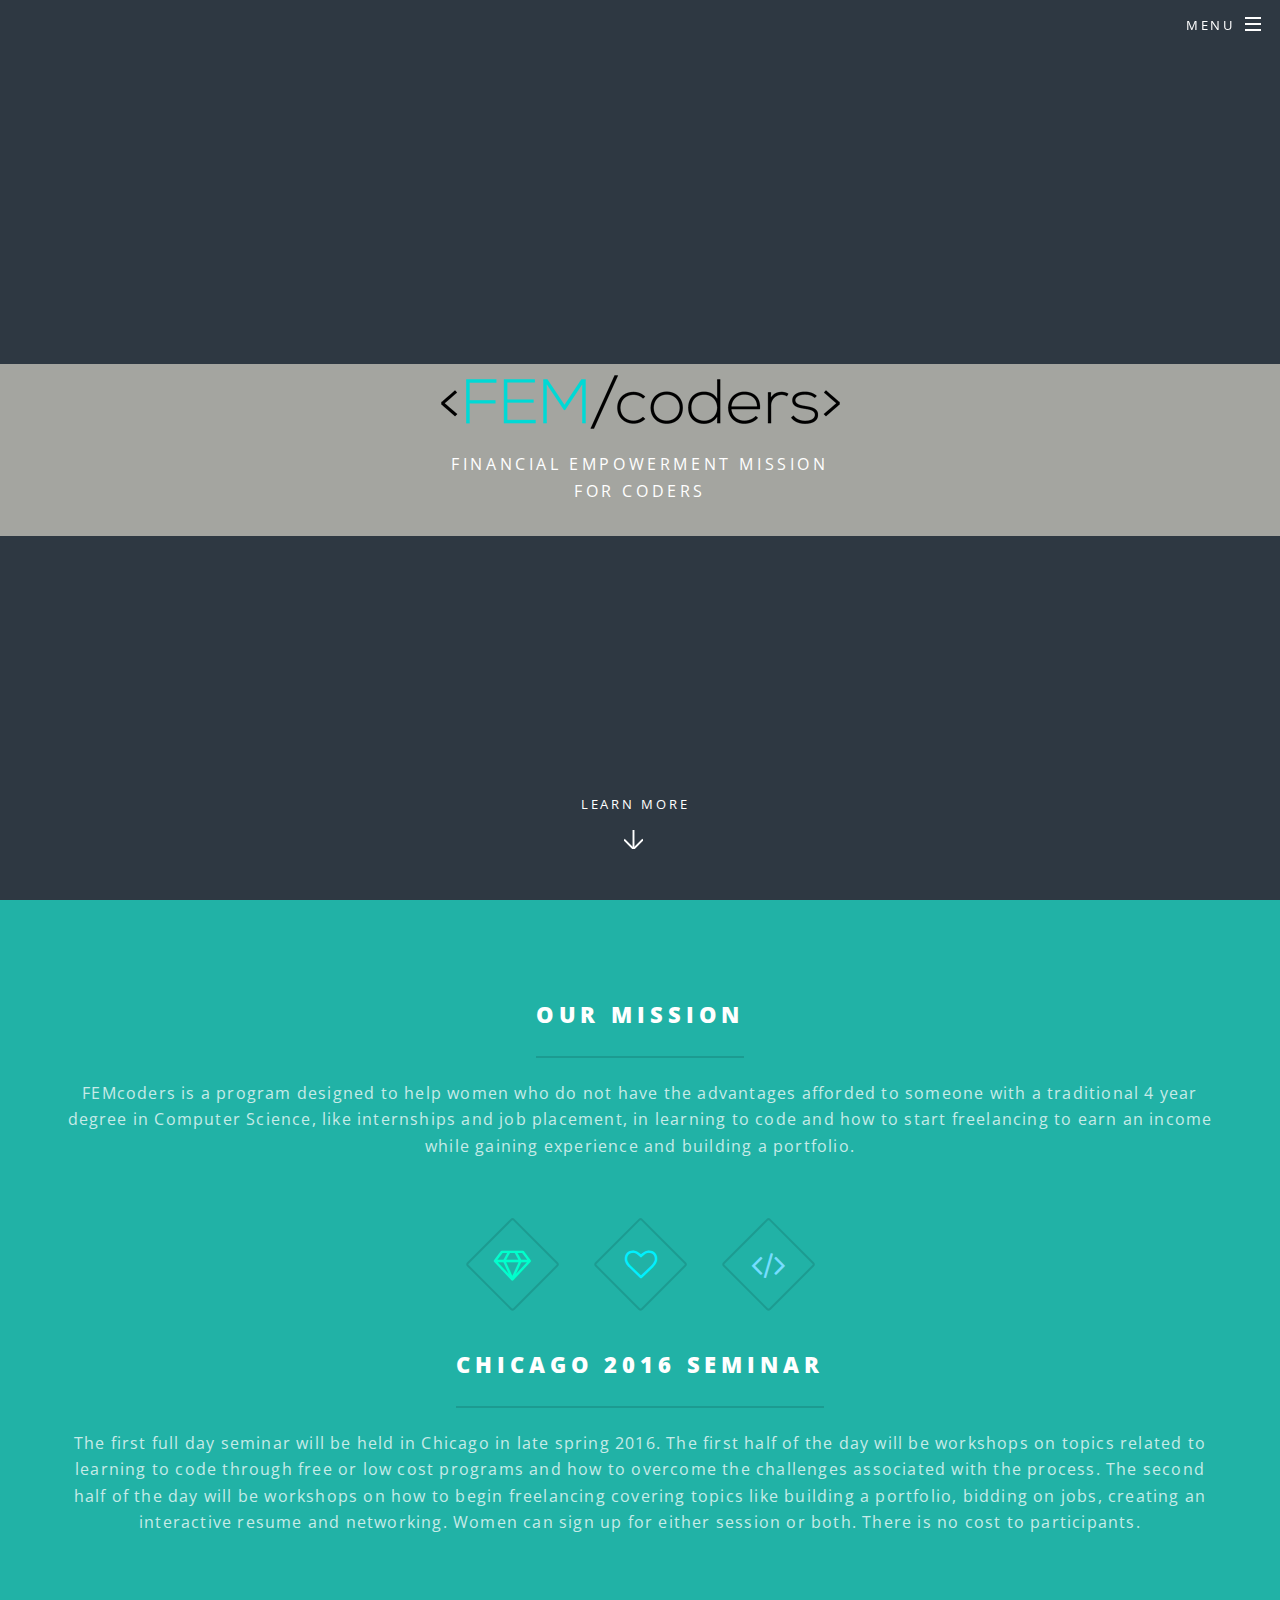
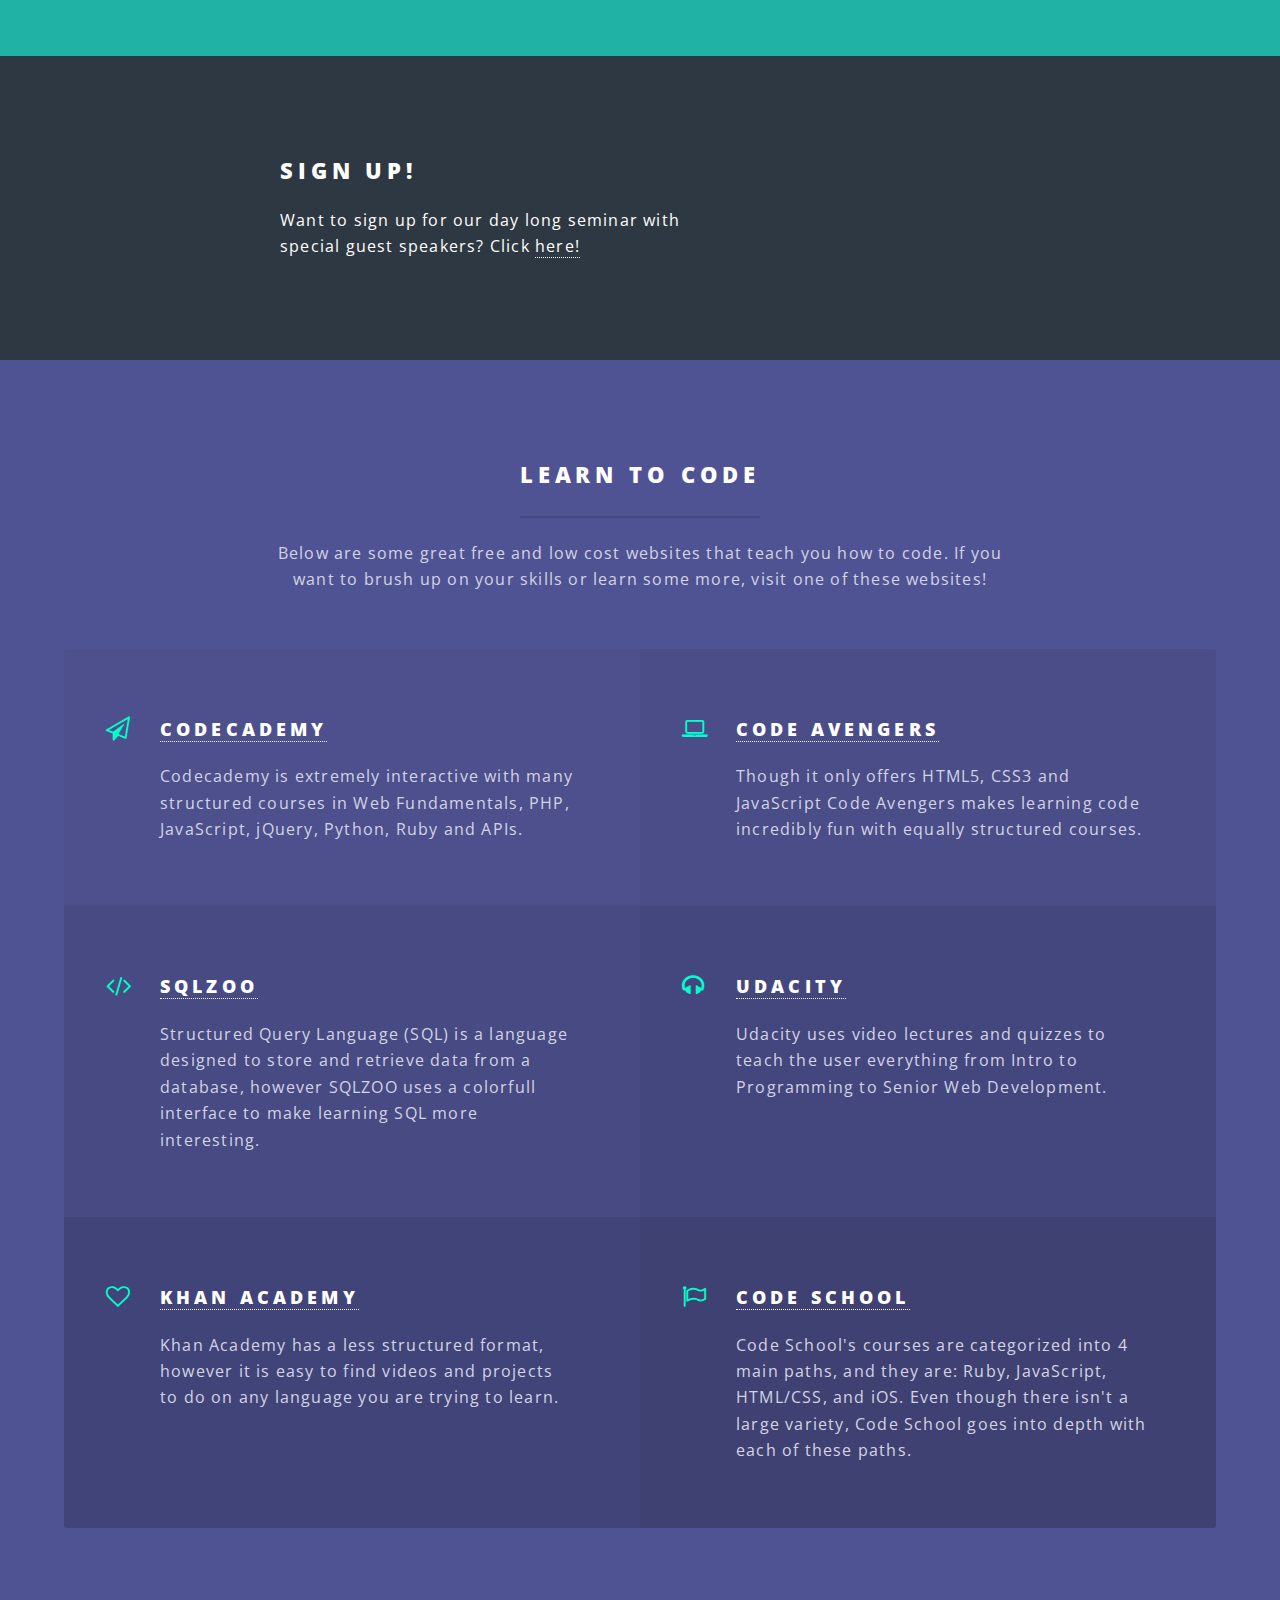
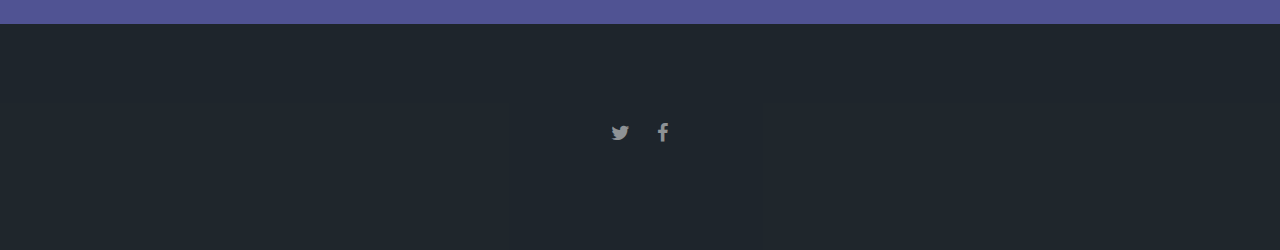
<file: index.html>
<!DOCTYPE HTML>
<html>
	<head>
		<title>Financial Empowerment Mission for Coders</title>
		<meta charset="utf-8" />
		<meta name="viewport" content="width=device-width, initial-scale=1" />
		<!--[if lte IE 8]><script src="assets/js/ie/html5shiv.js"></script><![endif]-->
		<link rel="stylesheet" href="assets/css/main.css" />
		<!--[if lte IE 8]><link rel="stylesheet" href="assets/css/ie8.css" /><![endif]-->
		<!--[if lte IE 9]><link rel="stylesheet" href="assets/css/ie9.css" /><![endif]-->
	</head>
	<body class="landing">

		<!-- Page Wrapper -->
			<div id="page-wrapper">

				<!-- Header -->
					<header id="header" class="alt">
						<h1><a href="index.html">FEMcoders</a></h1>
						<nav id="nav">
							<ul>
								<li class="special">
									<a href="#menu" class="menuToggle"><span>Menu</span></a>
									<div id="menu">
										<ul>
											<li><a href="index.html">Home</a></li>
											<!--<li><a href="generic.html">Making A Resume</a></li>
											<li><a href="connections.html">Making Connections</a></li>
											<li><a href="freelance.html">Freelancing</a></li>-->
											<li><a href="signup.html">Sign Up For The Seminar</a></li>
											<li><a href="contact.html">Contact Us</a></li>
										</ul>
									</div>
								</li>
							</ul>
						</nav>
					</header>

				<!-- Banner -->
					<section id="banner">
						<div class="inner" style="background-color: rgba(243,239,224,0.6);">
							<img src="logo.png">
							<p>Financial Empowerment Mission<br />
							for Coders</p>
						</div>
						<a href="#one" class="more scrolly">Learn More</a>
					</section>

				<!-- One -->
					<section id="one" class="wrapper style1 special">
						<div class="inner">
							<header class="major">
								<h2>Our mission</h2>
								<p>FEMcoders is a program designed to help women who do not have the advantages afforded to someone with a traditional 4 year degree in Computer Science, like internships and job placement,
								in learning to code and how to start freelancing to earn an income while gaining experience and building a portfolio.</p>
							</header>
							<ul class="icons major">
								<li><span class="icon fa-diamond major style1"><span class="label"></span></span></li>
								<li><span class="icon fa-heart-o major style2"><span class="label"></span></span></li>
								<li><span class="icon fa-code major style3"><span class="label"></span></span></li>
							</ul>
							<header class="major">
								<h2>Chicago 2016 Seminar</h2>
								<p>The first full day seminar will be held in Chicago in late spring 2016. The first half of the day will be workshops on topics 
								related to learning to code through free or low cost programs and how to overcome the challenges associated with the process. 
								The second half of the day will be workshops on how to begin freelancing covering topics like building a portfolio, bidding on jobs, 
								creating an interactive resume and networking. Women can sign up for either session or both. There is no cost to participants.</p>
							</header>
						</div>
					</section>

				<!-- Two -->
				<section id="cta" class="wrapper style4">
						<div class="inner">
							<header>
								<h2>Sign Up!</h2>
								<p>Want to sign up for our day long seminar with special guest speakers? Click <a href="signup.html">here!</a></p>
							</header>
						</div>
					</section>	

				<!-- Three -->
					<section id="three" class="wrapper style3 special">
						<div class="inner">
							<header class="major">
								<h2>Learn to Code</h2>
								<p>Below are some great free and low cost websites that teach you how to code. If you<br />
								want to brush up on your skills or learn some more, visit one of these websites!</p>
							</header>
							<ul class="features">
								<li class="icon fa-paper-plane-o">
									<h3><a href="https://www.codecademy.com/" target="_blank">Codecademy</a></h3>
									<p>Codecademy is extremely interactive with many structured courses in Web Fundamentals, PHP, JavaScript, jQuery, Python, Ruby and APIs.</p>
								</li>
								<li class="icon fa-laptop">
									<h3><a href="https://www.codeavengers.com/" target="_blank">Code Avengers</a></h3>
									<p>Though it only offers HTML5, CSS3 and JavaScript Code Avengers makes learning code incredibly fun with equally structured courses.</p>
								</li>
								<li class="icon fa-code">
									<h3><a href="http://sqlzoo.net/" target="_blank">SQLZOO</a></h3>
									<p>Structured Query Language (SQL) is a language designed to store and retrieve data from a database, however SQLZOO uses a colorfull interface to make learning SQL more interesting.</p>
								</li>
								<li class="icon fa-headphones">
									<h3><a href="https://www.udacity.com/" target="_blank">Udacity</a></h3>
									<p>Udacity uses video lectures and quizzes to teach the user everything from Intro to Programming to Senior Web Development. </p>
								</li>
								<li class="icon fa-heart-o">
									<h3><a href="https://www.khanacademy.org/computing/computer-programming" target="_blank">Khan Academy</a></h3>
									<p>Khan Academy has a less structured format, however it is easy to find videos and projects to do on any language you are trying to learn.</p>
								</li>
								<li class="icon fa-flag-o">
									<h3><a href="https://www.codeschool.com/" target="_blank">Code School</a></h3>
									<p>Code School's courses are categorized into 4 main paths, and they are: Ruby, JavaScript, HTML/CSS, and iOS. Even though there isn't a large variety, Code School goes into depth with each of these paths.</p>
								</li>
							</ul>
						</div>
					</section>

				<!-- CTA 
				<section id="two" class="wrapper alt style2">
						<section class="spotlight">
							<div class="image"><img src="http://www.careerealism.com/wp-content/uploads/2012/03/personal-branding-statement-steps.jpg" alt="" /></div><div class="content">
								<h2><a href="generic.html">Making A Resume</a></h2>
								<p></p>
							</div>
						</section>
						<section class="spotlight">
							<div class="image"><img src="https://www.qcmakeupacademy.com/wp-content/uploads/2015/09/Makeup-artist-making-connections.jpg" alt="" /></div><div class="content">
								<h2><a href="connections.html">Making Connections</a></h2>
								<p></p>
							</div>
						</section>
						<section class="spotlight">
							<div class="image"><img src="http://buypartisan.com/admin/wp-content/uploads/2014/12/Office-Startup-crop-e1418244349505.jpg" alt="" /></div><div class="content">
								<h2><a href="freelance.html">Freelancing</a></h2>
								<p></p>
							</div>
						</section>
					</section>
					-->

				<!-- Footer -->
					<footer id="footer">
						<ul class="icons">
							<li><a href="https://twitter.com/femcoders" target="_blank" class="icon fa-twitter"><span class="label">Twitter</span></a></li>
							<li><a href="https://www.facebook.com/FEMcoders/" target="_blank" class="icon fa-facebook"><span class="label">Facebook</span></a></li>
						</ul>

					</footer>

			</div>

		<!-- Scripts -->
			<script src="assets/js/jquery.min.js"></script>
			<script src="assets/js/jquery.scrollex.min.js"></script>
			<script src="assets/js/jquery.scrolly.min.js"></script>
			<script src="assets/js/skel.min.js"></script>
			<script src="assets/js/util.js"></script>
			<!--[if lte IE 8]><script src="assets/js/ie/respond.min.js"></script><![endif]-->
			<script src="assets/js/main.js"></script>

	</body>
</html>
</file>
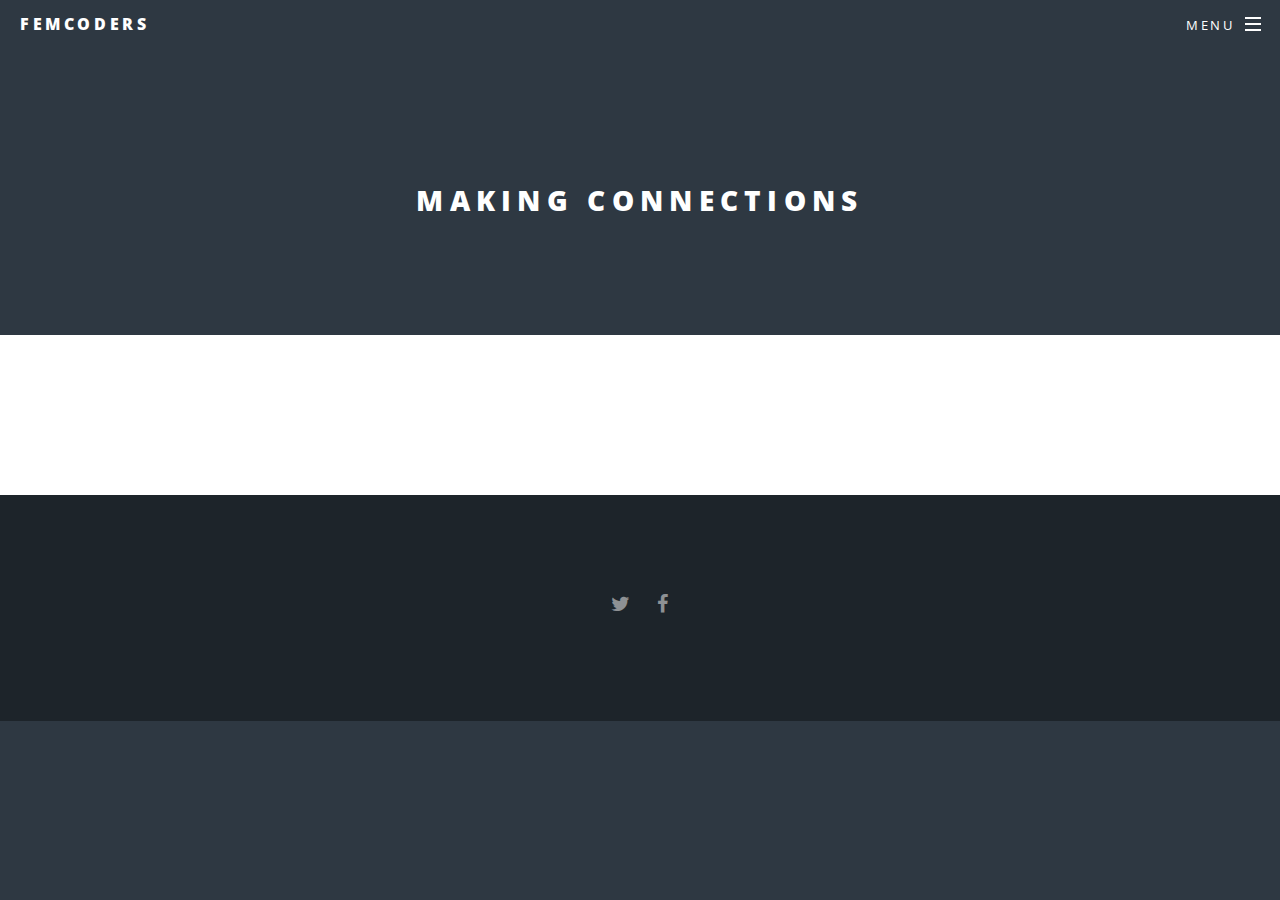
<file: connections.html>
<!DOCTYPE HTML>
<html>
	<head>
		<title>Making Connections</title>
		<meta charset="utf-8" />
		<meta name="viewport" content="width=device-width, initial-scale=1" />
		<!--[if lte IE 8]><script src="assets/js/ie/html5shiv.js"></script><![endif]-->
		<link rel="stylesheet" href="assets/css/main.css" />
		<!--[if lte IE 8]><link rel="stylesheet" href="assets/css/ie8.css" /><![endif]-->
		<!--[if lte IE 9]><link rel="stylesheet" href="assets/css/ie9.css" /><![endif]-->
	</head>
	<body>

		<!-- Page Wrapper -->
			<div id="page-wrapper">

				<!-- Header -->
					<header id="header">
						<h1><a href="index.html">FEMcoders</a></h1>
						<nav id="nav">
							<ul>
								<li class="special">
									<a href="#menu" class="menuToggle"><span>Menu</span></a>
									<div id="menu">
										<ul>
											<li><a href="index.html">Home</a></li>
											<li><a href="generic.html">Making A Resume</a></li>
											<li><a href="connections.html">Making Connections</a></li>
											<li><a href="freelance.html">Freelancing</a></li>
											<li><a href="signup.html">Sign Up For The Seminar</a></li>
											<li><a href="contact.html">Contact Us</a></li>
										</ul>
									</div>
								</li>
							</ul>
						</nav>
					</header>

				<!-- Main -->
					<article id="main">
						<header>
							<h2>Making Connections</h2>

						</header>
						<section class="wrapper style5">
							<div class="inner">

							</div>
						</section>
					</article>

				<!-- Footer -->
					<footer id="footer">
						<ul class="icons">
							<li><a href="https://twitter.com/femcoders" target="_blank" class="icon fa-twitter"><span class="label">Twitter</span></a></li>
							<li><a href="https://www.facebook.com/FEMcoders/" target="_blank" class="icon fa-facebook"><span class="label">Facebook</span></a></li>
						</ul>

					</footer>

			</div>

		<!-- Scripts -->
			<script src="assets/js/jquery.min.js"></script>
			<script src="assets/js/jquery.scrollex.min.js"></script>
			<script src="assets/js/jquery.scrolly.min.js"></script>
			<script src="assets/js/skel.min.js"></script>
			<script src="assets/js/util.js"></script>
			<!--[if lte IE 8]><script src="assets/js/ie/respond.min.js"></script><![endif]-->
			<script src="assets/js/main.js"></script>

	</body>
</html>
</file>
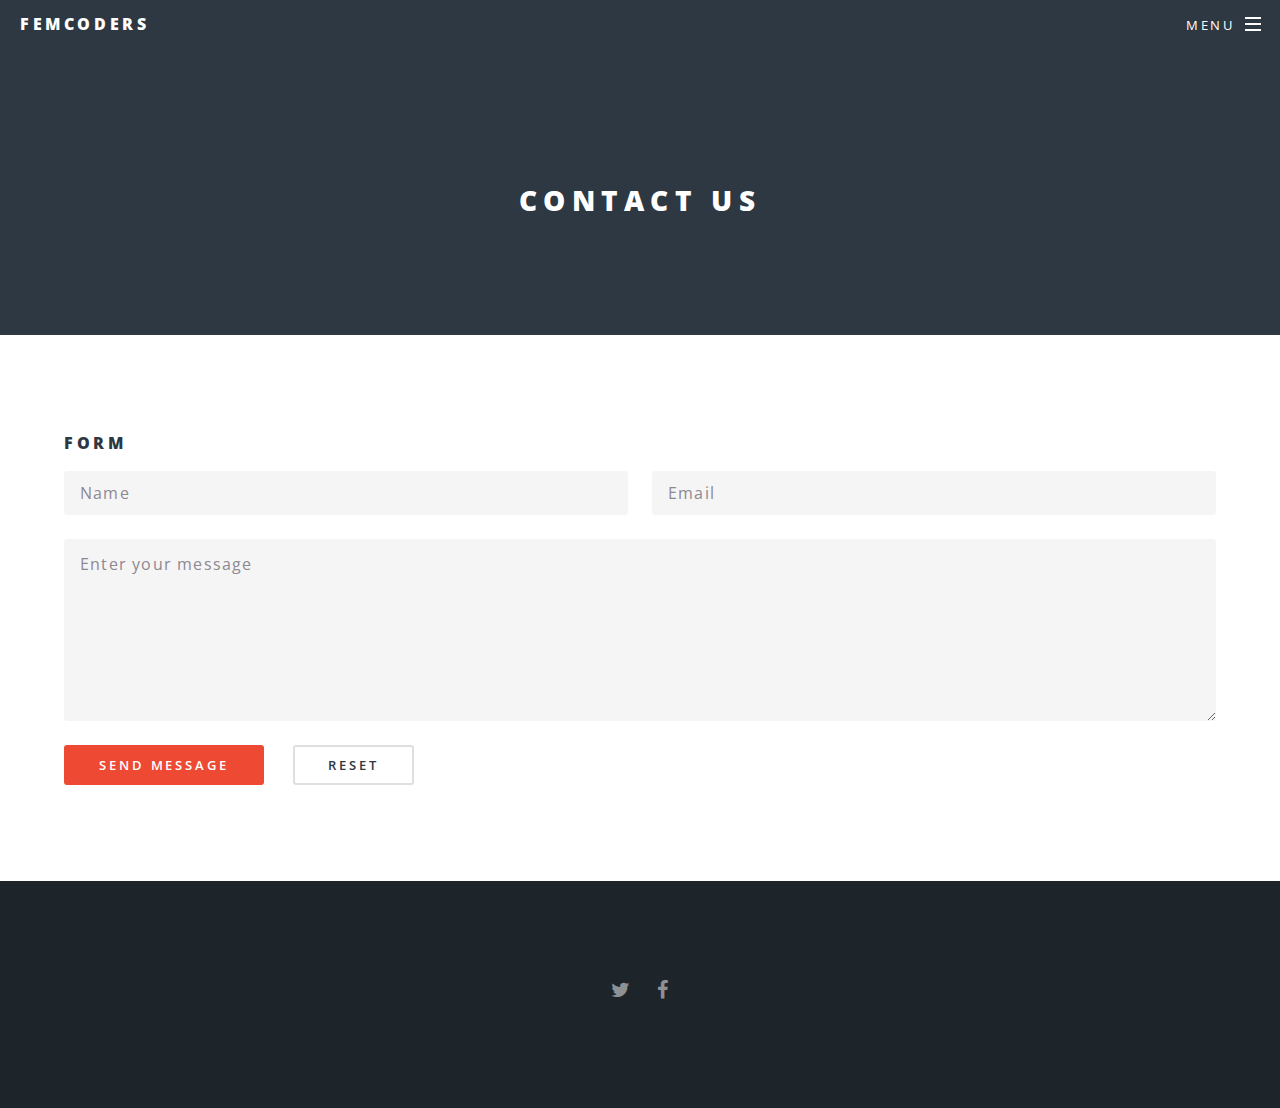
<file: contact.html>
<!DOCTYPE HTML>
<html>
	<head>
		<title>Making A Resume</title>
		<meta charset="utf-8" />
		<meta name="viewport" content="width=device-width, initial-scale=1" />
		<!--[if lte IE 8]><script src="assets/js/ie/html5shiv.js"></script><![endif]-->
		<link rel="stylesheet" href="assets/css/main.css" />
		<!--[if lte IE 8]><link rel="stylesheet" href="assets/css/ie8.css" /><![endif]-->
		<!--[if lte IE 9]><link rel="stylesheet" href="assets/css/ie9.css" /><![endif]-->
	</head>
	<body>

		<!-- Page Wrapper -->
			<div id="page-wrapper">

				<!-- Header -->
					<header id="header">
						<h1><a href="index.html">FEMcoders</a></h1>
						<nav id="nav">
							<ul>
								<li class="special">
									<a href="#menu" class="menuToggle"><span>Menu</span></a>
									<div id="menu">
										<ul>
											<li><a href="index.html">Home</a></li>
											<!--<li><a href="generic.html">Making A Resume</a></li>
											<li><a href="connections.html">Making Connections</a></li>
											<li><a href="freelance.html">Freelancing</a></li>-->
											<li><a href="signup.html">Sign Up For The Seminar</a></li>
											<li><a href="contact.html">Contact Us</a></li>
										</ul>
									</div>
								</li>
							</ul>
						</nav>
					</header>

				<!-- Main -->
					<article id="main">
						<header>
							<h2>Contact us</h2>
						</header>
						<section class="wrapper style5">
							<div class="inner">
								<h4>Form</h4>
									<form method="post" action="MAILTO:info@femcoders.com" method="post" enctype="text/plain">
										<div class="row uniform">
											<div class="6u 12u$(xsmall)">
												<input type="text" name="Name" id="demo-name" value="" placeholder="Name" />
											</div>
											<div class="6u$ 12u$(xsmall)">
												<input type="email" name="Email" id="demo-email" value="" placeholder="Email" />
											</div>
											<div class="12u$">
												<textarea name="Message" id="demo-message" placeholder="Enter your message" rows="6"></textarea>
											</div>
											<div class="12u$">
												<ul class="actions">
													<li><input type="submit" value="Send Message" class="special" /></li>
													<li><input type="reset" value="Reset" /></li>
												</ul>
											</div>
										</div>
									</form>

							</div>
						</section>
					</article>

				<!-- Footer -->
					<footer id="footer">
						<ul class="icons">
							<li><a href="https://twitter.com/femcoders" target="_blank" class="icon fa-twitter"><span class="label">Twitter</span></a></li>
							<li><a href="https://www.facebook.com/FEMcoders/" target="_blank" class="icon fa-facebook"><span class="label">Facebook</span></a></li>
						</ul>
					</footer>

			</div>

		<!-- Scripts -->
			<script src="assets/js/jquery.min.js"></script>
			<script src="assets/js/jquery.scrollex.min.js"></script>
			<script src="assets/js/jquery.scrolly.min.js"></script>
			<script src="assets/js/skel.min.js"></script>
			<script src="assets/js/util.js"></script>
			<!--[if lte IE 8]><script src="assets/js/ie/respond.min.js"></script><![endif]-->
			<script src="assets/js/main.js"></script>

	</body>
</html>
</file>
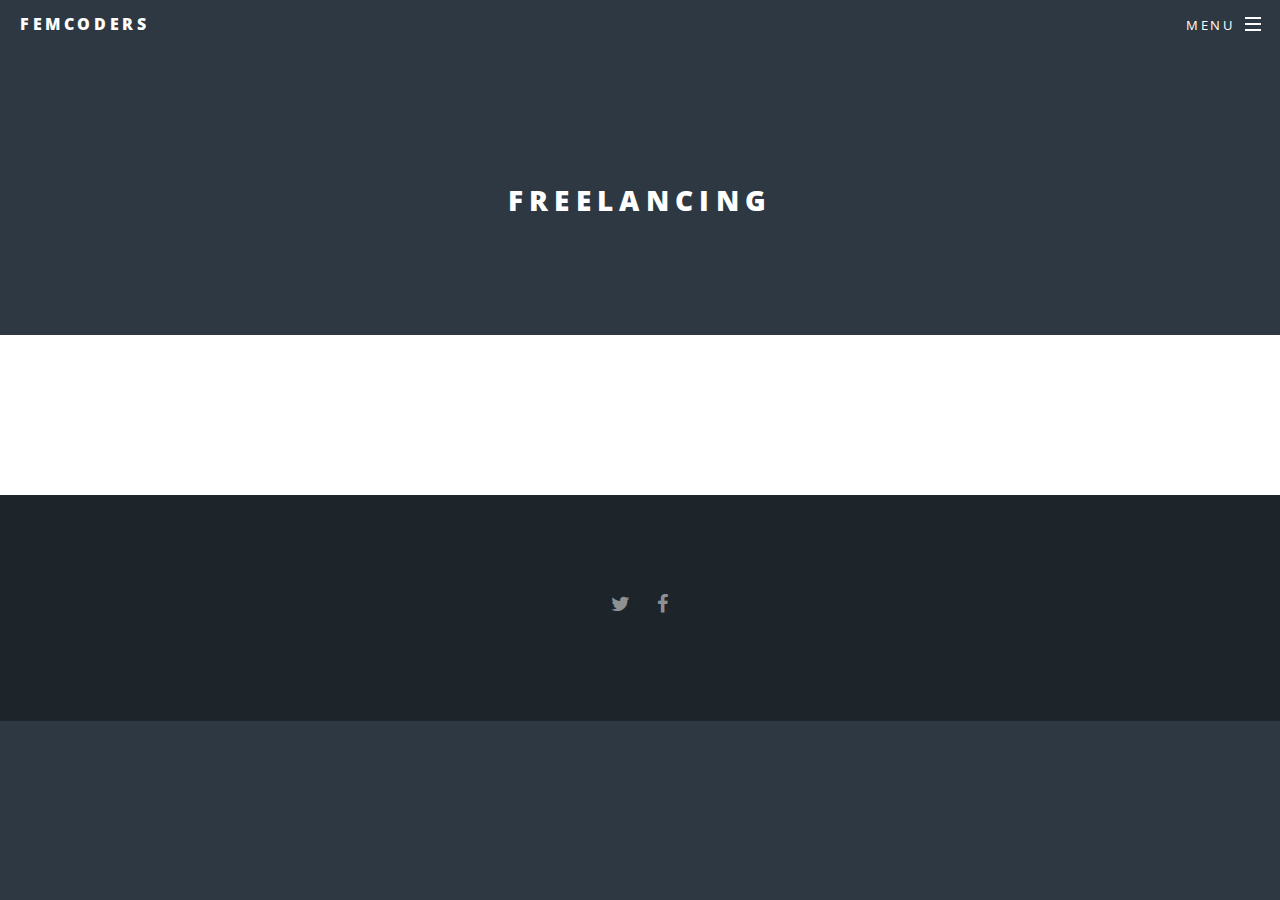
<file: freelance.html>
<!DOCTYPE HTML>
<html>
	<head>
		<title>Making A Resume</title>
		<meta charset="utf-8" />
		<meta name="viewport" content="width=device-width, initial-scale=1" />
		<!--[if lte IE 8]><script src="assets/js/ie/html5shiv.js"></script><![endif]-->
		<link rel="stylesheet" href="assets/css/main.css" />
		<!--[if lte IE 8]><link rel="stylesheet" href="assets/css/ie8.css" /><![endif]-->
		<!--[if lte IE 9]><link rel="stylesheet" href="assets/css/ie9.css" /><![endif]-->
	</head>
	<body>

		<!-- Page Wrapper -->
			<div id="page-wrapper">

				<!-- Header -->
					<header id="header">
						<h1><a href="index.html">FEMcoders</a></h1>
						<nav id="nav">
							<ul>
								<li class="special">
									<a href="#menu" class="menuToggle"><span>Menu</span></a>
									<div id="menu">
										<ul>
											<li><a href="index.html">Home</a></li>
											<li><a href="generic.html">Making A Resume</a></li>
											<li><a href="connections.html">Making Connections</a></li>
											<li><a href="freelance.html">Freelancing</a></li>
											<li><a href="signup.html">Sign Up For The Seminar</a></li>
											<li><a href="contact.html">Contact Us</a></li>
										</ul>
									</div>
								</li>
							</ul>
						</nav>
					</header>

				<!-- Main -->
					<article id="main">
						<header>
							<h2>Freelancing</h2>
						</header>
						<section class="wrapper style5">
							<div class="inner">
							</div>
						</section>
					</article>

				<!-- Footer -->
					<footer id="footer">
						<ul class="icons">
							<li><a href="https://twitter.com/femcoders" target="_blank" class="icon fa-twitter"><span class="label">Twitter</span></a></li>
							<li><a href="https://www.facebook.com/FEMcoders/" target="_blank" class="icon fa-facebook"><span class="label">Facebook</span></a></li>
						</ul>
					</footer>

			</div>

		<!-- Scripts -->
			<script src="assets/js/jquery.min.js"></script>
			<script src="assets/js/jquery.scrollex.min.js"></script>
			<script src="assets/js/jquery.scrolly.min.js"></script>
			<script src="assets/js/skel.min.js"></script>
			<script src="assets/js/util.js"></script>
			<!--[if lte IE 8]><script src="assets/js/ie/respond.min.js"></script><![endif]-->
			<script src="assets/js/main.js"></script>

	</body>
</html>
</file>
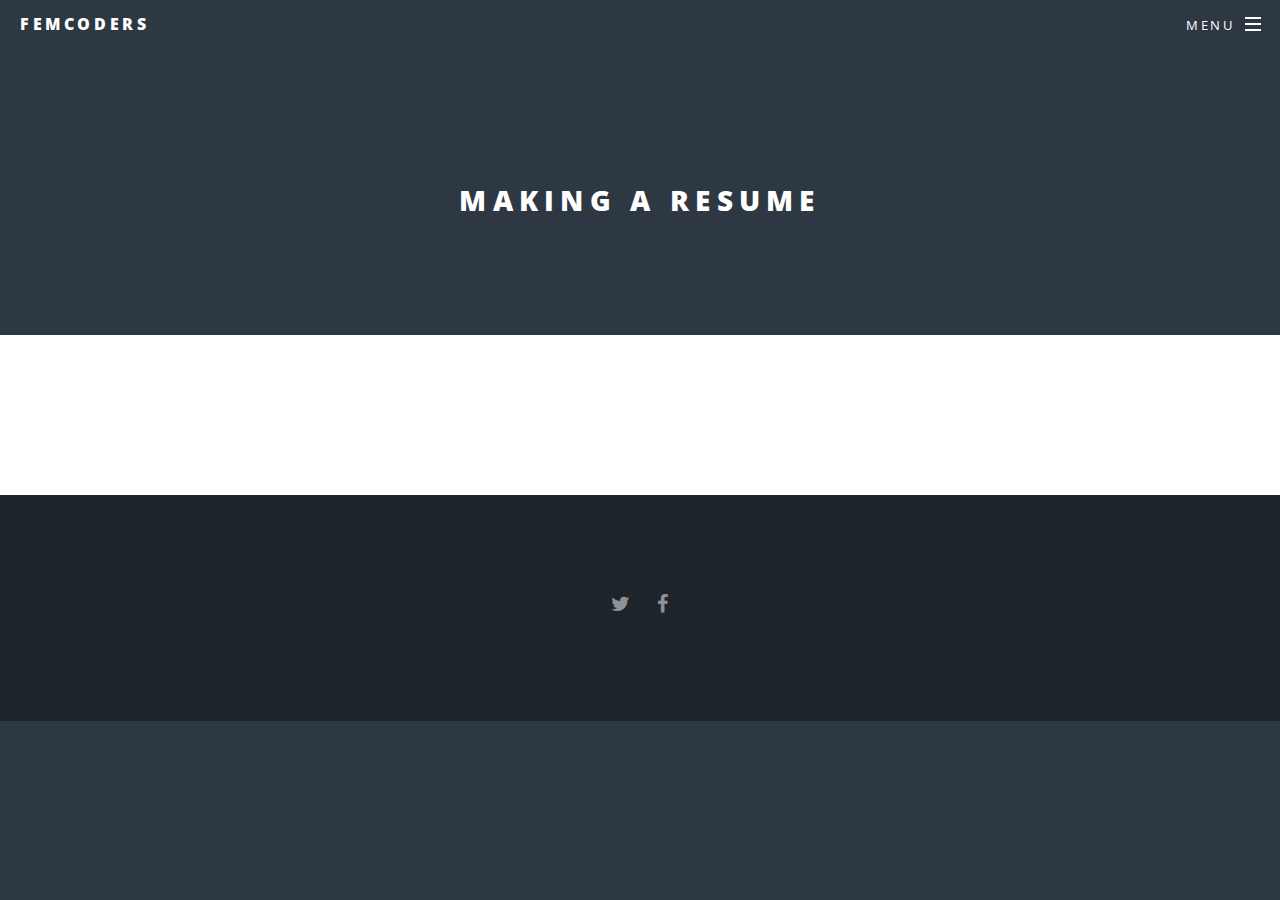
<file: generic.html>
<!DOCTYPE HTML>
<html>
	<head>
		<title>Making A Resume</title>
		<meta charset="utf-8" />
		<meta name="viewport" content="width=device-width, initial-scale=1" />
		<!--[if lte IE 8]><script src="assets/js/ie/html5shiv.js"></script><![endif]-->
		<link rel="stylesheet" href="assets/css/main.css" />
		<!--[if lte IE 8]><link rel="stylesheet" href="assets/css/ie8.css" /><![endif]-->
		<!--[if lte IE 9]><link rel="stylesheet" href="assets/css/ie9.css" /><![endif]-->
	</head>
	<body>

		<!-- Page Wrapper -->
			<div id="page-wrapper">

				<!-- Header -->
					<header id="header">
						<h1><a href="index.html">FEMcoders</a></h1>
						<nav id="nav">
							<ul>
								<li class="special">
									<a href="#menu" class="menuToggle"><span>Menu</span></a>
									<div id="menu">
										<ul>
											<li><a href="index.html">Home</a></li>
											<li><a href="generic.html">Making A Resume</a></li>
											<li><a href="connections.html">Making Connections</a></li>
											<li><a href="freelance.html">Freelancing</a></li>
											<li><a href="signup.html">Sign Up For The Seminar</a></li>
											<li><a href="contact.html">Contact Us</a></li>
										</ul>
									</div>
								</li>
							</ul>
						</nav>
					</header>

				<!-- Main -->
					<article id="main">
						<header>
							<h2>Making A Resume</h2>
						</header>
						<section class="wrapper style5">
							<div class="inner">

							</div>
						</section>
					</article>

				<!-- Footer -->
					<footer id="footer">
						<ul class="icons">
							<li><a href="https://twitter.com/femcoders" target="_blank" class="icon fa-twitter"><span class="label">Twitter</span></a></li>
							<li><a href="https://www.facebook.com/FEMcoders/" target="_blank" class="icon fa-facebook"><span class="label">Facebook</span></a></li>
						</ul>
					</footer>

			</div>

		<!-- Scripts -->
			<script src="assets/js/jquery.min.js"></script>
			<script src="assets/js/jquery.scrollex.min.js"></script>
			<script src="assets/js/jquery.scrolly.min.js"></script>
			<script src="assets/js/skel.min.js"></script>
			<script src="assets/js/util.js"></script>
			<!--[if lte IE 8]><script src="assets/js/ie/respond.min.js"></script><![endif]-->
			<script src="assets/js/main.js"></script>

	</body>
</html>
</file>
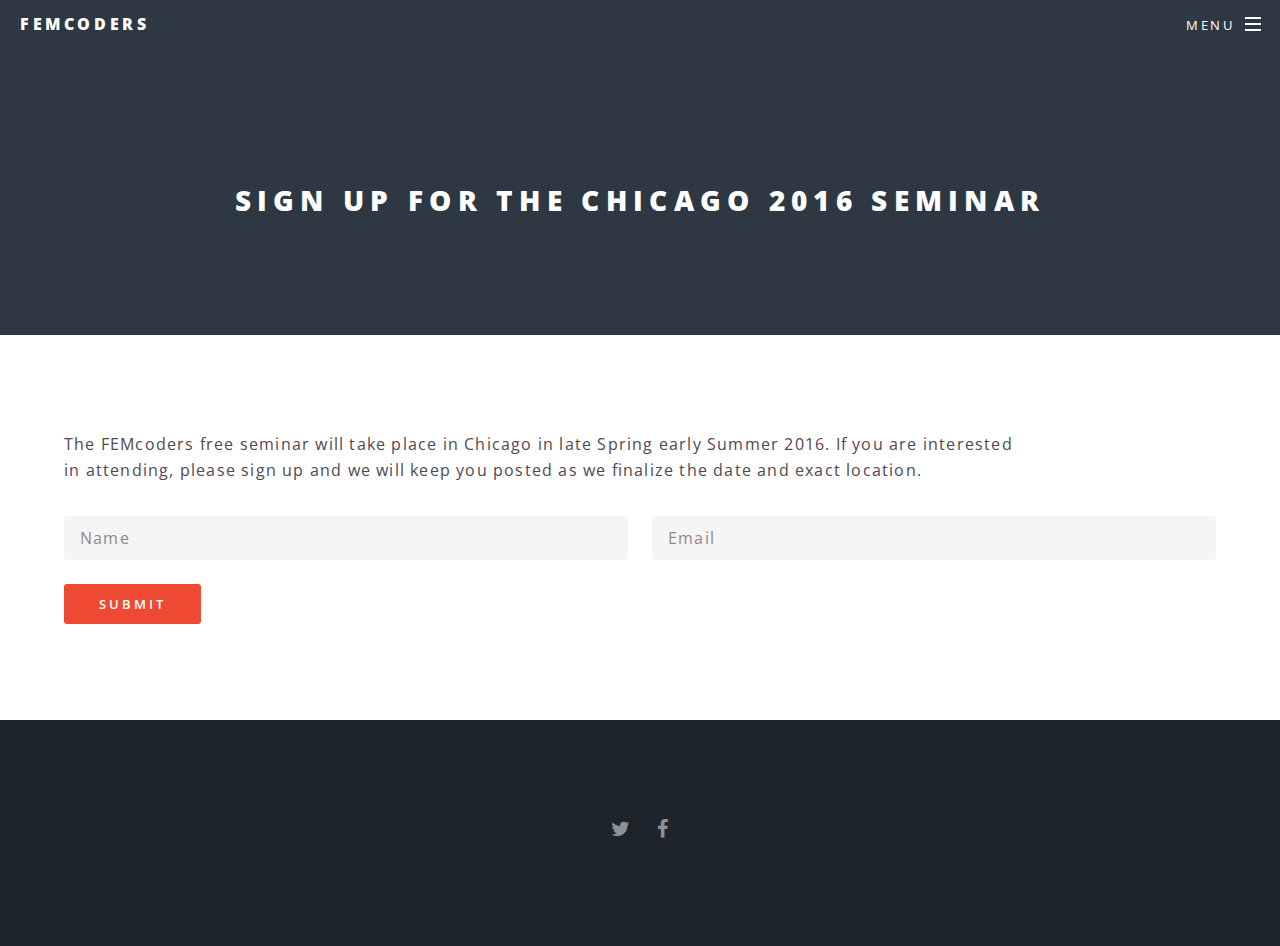
<file: signup.html>
<!DOCTYPE HTML>
<html>
	<head>
		<title>Making A Resume</title>
		<meta charset="utf-8" />
		<meta name="viewport" content="width=device-width, initial-scale=1" />
		<!--[if lte IE 8]><script src="assets/js/ie/html5shiv.js"></script><![endif]-->
		<link rel="stylesheet" href="assets/css/main.css" />
		<!--[if lte IE 8]><link rel="stylesheet" href="assets/css/ie8.css" /><![endif]-->
		<!--[if lte IE 9]><link rel="stylesheet" href="assets/css/ie9.css" /><![endif]-->
	</head>
	<body>

		<!-- Page Wrapper -->
			<div id="page-wrapper">

				<!-- Header -->
					<header id="header">
						<h1><a href="index.html">FEMcoders</a></h1>
						<nav id="nav">
							<ul>
								<li class="special">
									<a href="#menu" class="menuToggle"><span>Menu</span></a>
									<div id="menu">
										<ul>
											<li><a href="index.html">Home</a></li>
											<!--<li><a href="generic.html">Making A Resume</a></li>
											<li><a href="connections.html">Making Connections</a></li>
											<li><a href="freelance.html">Freelancing</a></li>-->
											<li><a href="signup.html">Sign Up For The Seminar</a></li>
											<li><a href="contact.html">Contact Us</a></li>
										</ul>
									</div>
								</li>
							</ul>
						</nav>
					</header>

				<!-- Main -->
					<article id="main">
						<header>
							<h2>Sign Up For The Chicago 2016 Seminar</h2>

						</header>
						<section class="wrapper style5">
							<div class="inner">
							<p>The FEMcoders free seminar will take place in Chicago in late Spring early Summer 2016. If you are interested<br>
							in attending, please sign up and we will keep you posted as we finalize the date and exact location.</p>
							<form method="post" action="MAILTO:info@femcoders.com" method="post" enctype="text/plain">
										<div class="row uniform">
											<div class="6u 12u$(xsmall)">
												<input type="text" name="Name" id="demo-name" value="" placeholder="Name" />
											</div>
											<div class="6u$ 12u$(xsmall)">
												<input type="email" name="Email" id="demo-email" value="" placeholder="Email" />
											</div>
											<div class="12u$">
												<ul class="actions">
													<li><input type="submit" value="Submit" class="special" /></li>
												</ul>
											</div>
							</div>
						</section>
					</article>

				<!-- Footer -->
					<footer id="footer">
						<ul class="icons">
							<li><a href="https://twitter.com/femcoders" target="_blank" class="icon fa-twitter"><span class="label">Twitter</span></a></li>
							<li><a href="https://www.facebook.com/FEMcoders/" target="_blank" class="icon fa-facebook"><span class="label">Facebook</span></a></li>
						</ul>
					</footer>

			</div>

		<!-- Scripts -->
			<script src="assets/js/jquery.min.js"></script>
			<script src="assets/js/jquery.scrollex.min.js"></script>
			<script src="assets/js/jquery.scrolly.min.js"></script>
			<script src="assets/js/skel.min.js"></script>
			<script src="assets/js/util.js"></script>
			<!--[if lte IE 8]><script src="assets/js/ie/respond.min.js"></script><![endif]-->
			<script src="assets/js/main.js"></script>

	</body>
</html>
</file>
<file: assets/css/ie8.css>
/* Icon */

	.icon.major {
		border: none;
	}

		.icon.major:before {
			font-size: 3em;
		}

/* Form */

	label {
		color: #2E3842;
	}

	input[type="text"],
	input[type="password"],
	input[type="email"],
	select,
	textarea {
		border: solid 1px #dfdfdf;
	}

/* Button */

	input[type="submit"],
	input[type="reset"],
	input[type="button"],
	button,
	.button {
		border: solid 2px #dfdfdf;
	}

		input[type="submit"].special,
		input[type="reset"].special,
		input[type="button"].special,
		button.special,
		.button.special {
			border: 0 !important;
		}

/* Page Wrapper + Menu */

	#menu {
		display: none;
	}

	body.is-menu-visible #menu {
		display: block;
	}

/* Header */

	#header nav > ul > li > a.menuToggle:after {
		display: none;
	}

/* Banner + Wrapper (style4) */

	#banner,
	.wrapper.style4 {
		-ms-behavior: url("assets/js/ie/backgroundsize.min.htc");
	}

		#banner:before,
		.wrapper.style4:before {
			display: none;
		}

/* Banner */

	#banner .more {
		height: 4em;
	}

		#banner .more:after {
			display: none;
		}

/* Main */

	#main > header {
		-ms-behavior: url("assets/js/ie/backgroundsize.min.htc");
	}

		#main > header:before {
			display: none;
		}
</file>
<file: assets/css/ie9.css>
/* Spotlight */

	.spotlight {
		display: block;
	}

		.spotlight .image {
			display: inline-block;
			vertical-align: top;
		}

		.spotlight .content {
			padding: 4em 4em 2em 4em ;
			display: inline-block;
		}

		.spotlight:after {
			clear: both;
			content: '';
			display: block;
		}

/* Features */

	.features {
		display: block;
	}

		.features li {
			float: left;
		}

		.features:after {
			content: '';
			display: block;
			clear: both;
		}

/* Banner + Wrapper (style4) */

	#banner,
	.wrapper.style4 {
		background-image: url("../../images/banner.jpg");
		background-position: center center;
		background-repeat: no-repeat;
		background-size: cover;
		position: relative;
	}

		#banner:before,
		.wrapper.style4:before {
			background: #000000;
			content: '';
			height: 100%;
			left: 0;
			opacity: 0.5;
			position: absolute;
			top: 0;
			width: 100%;
		}

		#banner .inner,
		.wrapper.style4 .inner {
			position: relative;
			z-index: 1;
		}

/* Banner */

	#banner {
		padding: 14em 0 12em 0 ;
		height: auto;
	}

		#banner:after {
			display: none;
		}

/* CTA */

	#cta .inner header {
		float: left;
	}

	#cta .inner .actions {
		float: left;
	}

	#cta .inner:after {
		clear: both;
		content: '';
		display: block;
	}

/* Main */

	#main > header {
		background-image: url("../../images/banner.jpg");
		background-position: center center;
		background-repeat: no-repeat;
		background-size: cover;
		position: relative;
	}

		#main > header:before {
			background: #000000;
			content: '';
			height: 100%;
			left: 0;
			opacity: 0.5;
			position: absolute;
			top: 0;
			width: 100%;
		}

		#main > header > * {
			position: relative;
			z-index: 1;
		}
</file>
<file: assets/css/main.css>
@import url(font-awesome.min.css);
@import url("http://fonts.googleapis.com/css?family=Open+Sans:400,400italic,600,600italic,800,800italic");

	html, body, div, span, applet, object, iframe, h1, h2, h3, h4, h5, h6, p, blockquote, pre, a, abbr, acronym, address, big, cite, code, del, dfn, em, img, ins, kbd, q, s, samp, small, strike, strong, sub, sup, tt, var, b, u, i, center, dl, dt, dd, ol, ul, li, fieldset, form, label, legend, table, caption, tbody, tfoot, thead, tr, th, td, article, aside, canvas, details, embed, figure, figcaption, footer, header, hgroup, menu, nav, output, ruby, section, summary, time, mark, audio, video {
		margin: 0;
		padding: 0;
		border: 0;
		font-size: 100%;
		font: inherit;
		vertical-align: baseline;
	}

	article, aside, details, figcaption, figure, footer, header, hgroup, menu, nav, section {
		display: block;
	}

	body {
		line-height: 1;
	}

	ol, ul {
		list-style: none;
	}

	blockquote, q {
		quotes: none;
	}

	blockquote:before, blockquote:after, q:before, q:after {
		content: '';
		content: none;
	}

	table {
		border-collapse: collapse;
		border-spacing: 0;
	}

	body {
		-webkit-text-size-adjust: none;
	}

/* Box Model */

	*, *:before, *:after {
		-moz-box-sizing: border-box;
		-webkit-box-sizing: border-box;
		box-sizing: border-box;
	}

/* Grid */

	.row {
		border-bottom: solid 1px transparent;
		-moz-box-sizing: border-box;
		-webkit-box-sizing: border-box;
		box-sizing: border-box;
	}

	.row > * {
		float: left;
		-moz-box-sizing: border-box;
		-webkit-box-sizing: border-box;
		box-sizing: border-box;
	}

	.row:after, .row:before {
		content: '';
		display: block;
		clear: both;
		height: 0;
	}

	.row.uniform > * > :first-child {
		margin-top: 0;
	}

	.row.uniform > * > :last-child {
		margin-bottom: 0;
	}

	.row.\30 \25 > * {
		padding: 0 0 0 0em;
	}

	.row.\30 \25 {
		margin: 0 0 -1px 0em;
	}

	.row.uniform.\30 \25 > * {
		padding: 0em 0 0 0em;
	}

	.row.uniform.\30 \25 {
		margin: 0em 0 -1px 0em;
	}

	.row > * {
		padding: 0 0 0 1.5em;
	}

	.row {
		margin: 0 0 -1px -1.5em;
	}

	.row.uniform > * {
		padding: 1.5em 0 0 1.5em;
	}

	.row.uniform {
		margin: -1.5em 0 -1px -1.5em;
	}

	.row.\32 00\25 > * {
		padding: 0 0 0 3em;
	}

	.row.\32 00\25 {
		margin: 0 0 -1px -3em;
	}

	.row.uniform.\32 00\25 > * {
		padding: 3em 0 0 3em;
	}

	.row.uniform.\32 00\25 {
		margin: -3em 0 -1px -3em;
	}

	.row.\31 50\25 > * {
		padding: 0 0 0 2.25em;
	}

	.row.\31 50\25 {
		margin: 0 0 -1px -2.25em;
	}

	.row.uniform.\31 50\25 > * {
		padding: 2.25em 0 0 2.25em;
	}

	.row.uniform.\31 50\25 {
		margin: -2.25em 0 -1px -2.25em;
	}

	.row.\35 0\25 > * {
		padding: 0 0 0 0.75em;
	}

	.row.\35 0\25 {
		margin: 0 0 -1px -0.75em;
	}

	.row.uniform.\35 0\25 > * {
		padding: 0.75em 0 0 0.75em;
	}

	.row.uniform.\35 0\25 {
		margin: -0.75em 0 -1px -0.75em;
	}

	.row.\32 5\25 > * {
		padding: 0 0 0 0.375em;
	}

	.row.\32 5\25 {
		margin: 0 0 -1px -0.375em;
	}

	.row.uniform.\32 5\25 > * {
		padding: 0.375em 0 0 0.375em;
	}

	.row.uniform.\32 5\25 {
		margin: -0.375em 0 -1px -0.375em;
	}

	.\31 2u, .\31 2u\24 {
		width: 100%;
		clear: none;
		margin-left: 0;
	}

	.\31 1u, .\31 1u\24 {
		width: 91.6666666667%;
		clear: none;
		margin-left: 0;
	}

	.\31 0u, .\31 0u\24 {
		width: 83.3333333333%;
		clear: none;
		margin-left: 0;
	}

	.\39 u, .\39 u\24 {
		width: 75%;
		clear: none;
		margin-left: 0;
	}

	.\38 u, .\38 u\24 {
		width: 66.6666666667%;
		clear: none;
		margin-left: 0;
	}

	.\37 u, .\37 u\24 {
		width: 58.3333333333%;
		clear: none;
		margin-left: 0;
	}

	.\36 u, .\36 u\24 {
		width: 50%;
		clear: none;
		margin-left: 0;
	}

	.\35 u, .\35 u\24 {
		width: 41.6666666667%;
		clear: none;
		margin-left: 0;
	}

	.\34 u, .\34 u\24 {
		width: 33.3333333333%;
		clear: none;
		margin-left: 0;
	}

	.\33 u, .\33 u\24 {
		width: 25%;
		clear: none;
		margin-left: 0;
	}

	.\32 u, .\32 u\24 {
		width: 16.6666666667%;
		clear: none;
		margin-left: 0;
	}

	.\31 u, .\31 u\24 {
		width: 8.3333333333%;
		clear: none;
		margin-left: 0;
	}

	.\31 2u\24 + *,
	.\31 1u\24 + *,
	.\31 0u\24 + *,
	.\39 u\24 + *,
	.\38 u\24 + *,
	.\37 u\24 + *,
	.\36 u\24 + *,
	.\35 u\24 + *,
	.\34 u\24 + *,
	.\33 u\24 + *,
	.\32 u\24 + *,
	.\31 u\24 + * {
		clear: left;
	}

	.\-11u {
		margin-left: 91.66667%;
	}

	.\-10u {
		margin-left: 83.33333%;
	}

	.\-9u {
		margin-left: 75%;
	}

	.\-8u {
		margin-left: 66.66667%;
	}

	.\-7u {
		margin-left: 58.33333%;
	}

	.\-6u {
		margin-left: 50%;
	}

	.\-5u {
		margin-left: 41.66667%;
	}

	.\-4u {
		margin-left: 33.33333%;
	}

	.\-3u {
		margin-left: 25%;
	}

	.\-2u {
		margin-left: 16.66667%;
	}

	.\-1u {
		margin-left: 8.33333%;
	}

	@media screen and (max-width: 1680px) {

		.row > * {
			padding: 0 0 0 1.5em;
		}

		.row {
			margin: 0 0 -1px -1.5em;
		}

		.row.uniform > * {
			padding: 1.5em 0 0 1.5em;
		}

		.row.uniform {
			margin: -1.5em 0 -1px -1.5em;
		}

		.row.\32 00\25 > * {
			padding: 0 0 0 3em;
		}

		.row.\32 00\25 {
			margin: 0 0 -1px -3em;
		}

		.row.uniform.\32 00\25 > * {
			padding: 3em 0 0 3em;
		}

		.row.uniform.\32 00\25 {
			margin: -3em 0 -1px -3em;
		}

		.row.\31 50\25 > * {
			padding: 0 0 0 2.25em;
		}

		.row.\31 50\25 {
			margin: 0 0 -1px -2.25em;
		}

		.row.uniform.\31 50\25 > * {
			padding: 2.25em 0 0 2.25em;
		}

		.row.uniform.\31 50\25 {
			margin: -2.25em 0 -1px -2.25em;
		}

		.row.\35 0\25 > * {
			padding: 0 0 0 0.75em;
		}

		.row.\35 0\25 {
			margin: 0 0 -1px -0.75em;
		}

		.row.uniform.\35 0\25 > * {
			padding: 0.75em 0 0 0.75em;
		}

		.row.uniform.\35 0\25 {
			margin: -0.75em 0 -1px -0.75em;
		}

		.row.\32 5\25 > * {
			padding: 0 0 0 0.375em;
		}

		.row.\32 5\25 {
			margin: 0 0 -1px -0.375em;
		}

		.row.uniform.\32 5\25 > * {
			padding: 0.375em 0 0 0.375em;
		}

		.row.uniform.\32 5\25 {
			margin: -0.375em 0 -1px -0.375em;
		}

		.\31 2u\28xlarge\29, .\31 2u\24\28xlarge\29 {
			width: 100%;
			clear: none;
			margin-left: 0;
		}

		.\31 1u\28xlarge\29, .\31 1u\24\28xlarge\29 {
			width: 91.6666666667%;
			clear: none;
			margin-left: 0;
		}

		.\31 0u\28xlarge\29, .\31 0u\24\28xlarge\29 {
			width: 83.3333333333%;
			clear: none;
			margin-left: 0;
		}

		.\39 u\28xlarge\29, .\39 u\24\28xlarge\29 {
			width: 75%;
			clear: none;
			margin-left: 0;
		}

		.\38 u\28xlarge\29, .\38 u\24\28xlarge\29 {
			width: 66.6666666667%;
			clear: none;
			margin-left: 0;
		}

		.\37 u\28xlarge\29, .\37 u\24\28xlarge\29 {
			width: 58.3333333333%;
			clear: none;
			margin-left: 0;
		}

		.\36 u\28xlarge\29, .\36 u\24\28xlarge\29 {
			width: 50%;
			clear: none;
			margin-left: 0;
		}

		.\35 u\28xlarge\29, .\35 u\24\28xlarge\29 {
			width: 41.6666666667%;
			clear: none;
			margin-left: 0;
		}

		.\34 u\28xlarge\29, .\34 u\24\28xlarge\29 {
			width: 33.3333333333%;
			clear: none;
			margin-left: 0;
		}

		.\33 u\28xlarge\29, .\33 u\24\28xlarge\29 {
			width: 25%;
			clear: none;
			margin-left: 0;
		}

		.\32 u\28xlarge\29, .\32 u\24\28xlarge\29 {
			width: 16.6666666667%;
			clear: none;
			margin-left: 0;
		}

		.\31 u\28xlarge\29, .\31 u\24\28xlarge\29 {
			width: 8.3333333333%;
			clear: none;
			margin-left: 0;
		}

		.\31 2u\24\28xlarge\29 + *,
		.\31 1u\24\28xlarge\29 + *,
		.\31 0u\24\28xlarge\29 + *,
		.\39 u\24\28xlarge\29 + *,
		.\38 u\24\28xlarge\29 + *,
		.\37 u\24\28xlarge\29 + *,
		.\36 u\24\28xlarge\29 + *,
		.\35 u\24\28xlarge\29 + *,
		.\34 u\24\28xlarge\29 + *,
		.\33 u\24\28xlarge\29 + *,
		.\32 u\24\28xlarge\29 + *,
		.\31 u\24\28xlarge\29 + * {
			clear: left;
		}

		.\-11u\28xlarge\29 {
			margin-left: 91.66667%;
		}

		.\-10u\28xlarge\29 {
			margin-left: 83.33333%;
		}

		.\-9u\28xlarge\29 {
			margin-left: 75%;
		}

		.\-8u\28xlarge\29 {
			margin-left: 66.66667%;
		}

		.\-7u\28xlarge\29 {
			margin-left: 58.33333%;
		}

		.\-6u\28xlarge\29 {
			margin-left: 50%;
		}

		.\-5u\28xlarge\29 {
			margin-left: 41.66667%;
		}

		.\-4u\28xlarge\29 {
			margin-left: 33.33333%;
		}

		.\-3u\28xlarge\29 {
			margin-left: 25%;
		}

		.\-2u\28xlarge\29 {
			margin-left: 16.66667%;
		}

		.\-1u\28xlarge\29 {
			margin-left: 8.33333%;
		}

	}

	@media screen and (max-width: 1280px) {

		.row > * {
			padding: 0 0 0 1.5em;
		}

		.row {
			margin: 0 0 -1px -1.5em;
		}

		.row.uniform > * {
			padding: 1.5em 0 0 1.5em;
		}

		.row.uniform {
			margin: -1.5em 0 -1px -1.5em;
		}

		.row.\32 00\25 > * {
			padding: 0 0 0 3em;
		}

		.row.\32 00\25 {
			margin: 0 0 -1px -3em;
		}

		.row.uniform.\32 00\25 > * {
			padding: 3em 0 0 3em;
		}

		.row.uniform.\32 00\25 {
			margin: -3em 0 -1px -3em;
		}

		.row.\31 50\25 > * {
			padding: 0 0 0 2.25em;
		}

		.row.\31 50\25 {
			margin: 0 0 -1px -2.25em;
		}

		.row.uniform.\31 50\25 > * {
			padding: 2.25em 0 0 2.25em;
		}

		.row.uniform.\31 50\25 {
			margin: -2.25em 0 -1px -2.25em;
		}

		.row.\35 0\25 > * {
			padding: 0 0 0 0.75em;
		}

		.row.\35 0\25 {
			margin: 0 0 -1px -0.75em;
		}

		.row.uniform.\35 0\25 > * {
			padding: 0.75em 0 0 0.75em;
		}

		.row.uniform.\35 0\25 {
			margin: -0.75em 0 -1px -0.75em;
		}

		.row.\32 5\25 > * {
			padding: 0 0 0 0.375em;
		}

		.row.\32 5\25 {
			margin: 0 0 -1px -0.375em;
		}

		.row.uniform.\32 5\25 > * {
			padding: 0.375em 0 0 0.375em;
		}

		.row.uniform.\32 5\25 {
			margin: -0.375em 0 -1px -0.375em;
		}

		.\31 2u\28large\29, .\31 2u\24\28large\29 {
			width: 100%;
			clear: none;
			margin-left: 0;
		}

		.\31 1u\28large\29, .\31 1u\24\28large\29 {
			width: 91.6666666667%;
			clear: none;
			margin-left: 0;
		}

		.\31 0u\28large\29, .\31 0u\24\28large\29 {
			width: 83.3333333333%;
			clear: none;
			margin-left: 0;
		}

		.\39 u\28large\29, .\39 u\24\28large\29 {
			width: 75%;
			clear: none;
			margin-left: 0;
		}

		.\38 u\28large\29, .\38 u\24\28large\29 {
			width: 66.6666666667%;
			clear: none;
			margin-left: 0;
		}

		.\37 u\28large\29, .\37 u\24\28large\29 {
			width: 58.3333333333%;
			clear: none;
			margin-left: 0;
		}

		.\36 u\28large\29, .\36 u\24\28large\29 {
			width: 50%;
			clear: none;
			margin-left: 0;
		}

		.\35 u\28large\29, .\35 u\24\28large\29 {
			width: 41.6666666667%;
			clear: none;
			margin-left: 0;
		}

		.\34 u\28large\29, .\34 u\24\28large\29 {
			width: 33.3333333333%;
			clear: none;
			margin-left: 0;
		}

		.\33 u\28large\29, .\33 u\24\28large\29 {
			width: 25%;
			clear: none;
			margin-left: 0;
		}

		.\32 u\28large\29, .\32 u\24\28large\29 {
			width: 16.6666666667%;
			clear: none;
			margin-left: 0;
		}

		.\31 u\28large\29, .\31 u\24\28large\29 {
			width: 8.3333333333%;
			clear: none;
			margin-left: 0;
		}

		.\31 2u\24\28large\29 + *,
		.\31 1u\24\28large\29 + *,
		.\31 0u\24\28large\29 + *,
		.\39 u\24\28large\29 + *,
		.\38 u\24\28large\29 + *,
		.\37 u\24\28large\29 + *,
		.\36 u\24\28large\29 + *,
		.\35 u\24\28large\29 + *,
		.\34 u\24\28large\29 + *,
		.\33 u\24\28large\29 + *,
		.\32 u\24\28large\29 + *,
		.\31 u\24\28large\29 + * {
			clear: left;
		}

		.\-11u\28large\29 {
			margin-left: 91.66667%;
		}

		.\-10u\28large\29 {
			margin-left: 83.33333%;
		}

		.\-9u\28large\29 {
			margin-left: 75%;
		}

		.\-8u\28large\29 {
			margin-left: 66.66667%;
		}

		.\-7u\28large\29 {
			margin-left: 58.33333%;
		}

		.\-6u\28large\29 {
			margin-left: 50%;
		}

		.\-5u\28large\29 {
			margin-left: 41.66667%;
		}

		.\-4u\28large\29 {
			margin-left: 33.33333%;
		}

		.\-3u\28large\29 {
			margin-left: 25%;
		}

		.\-2u\28large\29 {
			margin-left: 16.66667%;
		}

		.\-1u\28large\29 {
			margin-left: 8.33333%;
		}

	}

	@media screen and (max-width: 980px) {

		.row > * {
			padding: 0 0 0 1.5em;
		}

		.row {
			margin: 0 0 -1px -1.5em;
		}

		.row.uniform > * {
			padding: 1.5em 0 0 1.5em;
		}

		.row.uniform {
			margin: -1.5em 0 -1px -1.5em;
		}

		.row.\32 00\25 > * {
			padding: 0 0 0 3em;
		}

		.row.\32 00\25 {
			margin: 0 0 -1px -3em;
		}

		.row.uniform.\32 00\25 > * {
			padding: 3em 0 0 3em;
		}

		.row.uniform.\32 00\25 {
			margin: -3em 0 -1px -3em;
		}

		.row.\31 50\25 > * {
			padding: 0 0 0 2.25em;
		}

		.row.\31 50\25 {
			margin: 0 0 -1px -2.25em;
		}

		.row.uniform.\31 50\25 > * {
			padding: 2.25em 0 0 2.25em;
		}

		.row.uniform.\31 50\25 {
			margin: -2.25em 0 -1px -2.25em;
		}

		.row.\35 0\25 > * {
			padding: 0 0 0 0.75em;
		}

		.row.\35 0\25 {
			margin: 0 0 -1px -0.75em;
		}

		.row.uniform.\35 0\25 > * {
			padding: 0.75em 0 0 0.75em;
		}

		.row.uniform.\35 0\25 {
			margin: -0.75em 0 -1px -0.75em;
		}

		.row.\32 5\25 > * {
			padding: 0 0 0 0.375em;
		}

		.row.\32 5\25 {
			margin: 0 0 -1px -0.375em;
		}

		.row.uniform.\32 5\25 > * {
			padding: 0.375em 0 0 0.375em;
		}

		.row.uniform.\32 5\25 {
			margin: -0.375em 0 -1px -0.375em;
		}

		.\31 2u\28medium\29, .\31 2u\24\28medium\29 {
			width: 100%;
			clear: none;
			margin-left: 0;
		}

		.\31 1u\28medium\29, .\31 1u\24\28medium\29 {
			width: 91.6666666667%;
			clear: none;
			margin-left: 0;
		}

		.\31 0u\28medium\29, .\31 0u\24\28medium\29 {
			width: 83.3333333333%;
			clear: none;
			margin-left: 0;
		}

		.\39 u\28medium\29, .\39 u\24\28medium\29 {
			width: 75%;
			clear: none;
			margin-left: 0;
		}

		.\38 u\28medium\29, .\38 u\24\28medium\29 {
			width: 66.6666666667%;
			clear: none;
			margin-left: 0;
		}

		.\37 u\28medium\29, .\37 u\24\28medium\29 {
			width: 58.3333333333%;
			clear: none;
			margin-left: 0;
		}

		.\36 u\28medium\29, .\36 u\24\28medium\29 {
			width: 50%;
			clear: none;
			margin-left: 0;
		}

		.\35 u\28medium\29, .\35 u\24\28medium\29 {
			width: 41.6666666667%;
			clear: none;
			margin-left: 0;
		}

		.\34 u\28medium\29, .\34 u\24\28medium\29 {
			width: 33.3333333333%;
			clear: none;
			margin-left: 0;
		}

		.\33 u\28medium\29, .\33 u\24\28medium\29 {
			width: 25%;
			clear: none;
			margin-left: 0;
		}

		.\32 u\28medium\29, .\32 u\24\28medium\29 {
			width: 16.6666666667%;
			clear: none;
			margin-left: 0;
		}

		.\31 u\28medium\29, .\31 u\24\28medium\29 {
			width: 8.3333333333%;
			clear: none;
			margin-left: 0;
		}

		.\31 2u\24\28medium\29 + *,
		.\31 1u\24\28medium\29 + *,
		.\31 0u\24\28medium\29 + *,
		.\39 u\24\28medium\29 + *,
		.\38 u\24\28medium\29 + *,
		.\37 u\24\28medium\29 + *,
		.\36 u\24\28medium\29 + *,
		.\35 u\24\28medium\29 + *,
		.\34 u\24\28medium\29 + *,
		.\33 u\24\28medium\29 + *,
		.\32 u\24\28medium\29 + *,
		.\31 u\24\28medium\29 + * {
			clear: left;
		}

		.\-11u\28medium\29 {
			margin-left: 91.66667%;
		}

		.\-10u\28medium\29 {
			margin-left: 83.33333%;
		}

		.\-9u\28medium\29 {
			margin-left: 75%;
		}

		.\-8u\28medium\29 {
			margin-left: 66.66667%;
		}

		.\-7u\28medium\29 {
			margin-left: 58.33333%;
		}

		.\-6u\28medium\29 {
			margin-left: 50%;
		}

		.\-5u\28medium\29 {
			margin-left: 41.66667%;
		}

		.\-4u\28medium\29 {
			margin-left: 33.33333%;
		}

		.\-3u\28medium\29 {
			margin-left: 25%;
		}

		.\-2u\28medium\29 {
			margin-left: 16.66667%;
		}

		.\-1u\28medium\29 {
			margin-left: 8.33333%;
		}

	}

	@media screen and (max-width: 736px) {

		.row > * {
			padding: 0 0 0 1.5em;
		}

		.row {
			margin: 0 0 -1px -1.5em;
		}

		.row.uniform > * {
			padding: 1.5em 0 0 1.5em;
		}

		.row.uniform {
			margin: -1.5em 0 -1px -1.5em;
		}

		.row.\32 00\25 > * {
			padding: 0 0 0 3em;
		}

		.row.\32 00\25 {
			margin: 0 0 -1px -3em;
		}

		.row.uniform.\32 00\25 > * {
			padding: 3em 0 0 3em;
		}

		.row.uniform.\32 00\25 {
			margin: -3em 0 -1px -3em;
		}

		.row.\31 50\25 > * {
			padding: 0 0 0 2.25em;
		}

		.row.\31 50\25 {
			margin: 0 0 -1px -2.25em;
		}

		.row.uniform.\31 50\25 > * {
			padding: 2.25em 0 0 2.25em;
		}

		.row.uniform.\31 50\25 {
			margin: -2.25em 0 -1px -2.25em;
		}

		.row.\35 0\25 > * {
			padding: 0 0 0 0.75em;
		}

		.row.\35 0\25 {
			margin: 0 0 -1px -0.75em;
		}

		.row.uniform.\35 0\25 > * {
			padding: 0.75em 0 0 0.75em;
		}

		.row.uniform.\35 0\25 {
			margin: -0.75em 0 -1px -0.75em;
		}

		.row.\32 5\25 > * {
			padding: 0 0 0 0.375em;
		}

		.row.\32 5\25 {
			margin: 0 0 -1px -0.375em;
		}

		.row.uniform.\32 5\25 > * {
			padding: 0.375em 0 0 0.375em;
		}

		.row.uniform.\32 5\25 {
			margin: -0.375em 0 -1px -0.375em;
		}

		.\31 2u\28small\29, .\31 2u\24\28small\29 {
			width: 100%;
			clear: none;
			margin-left: 0;
		}

		.\31 1u\28small\29, .\31 1u\24\28small\29 {
			width: 91.6666666667%;
			clear: none;
			margin-left: 0;
		}

		.\31 0u\28small\29, .\31 0u\24\28small\29 {
			width: 83.3333333333%;
			clear: none;
			margin-left: 0;
		}

		.\39 u\28small\29, .\39 u\24\28small\29 {
			width: 75%;
			clear: none;
			margin-left: 0;
		}

		.\38 u\28small\29, .\38 u\24\28small\29 {
			width: 66.6666666667%;
			clear: none;
			margin-left: 0;
		}

		.\37 u\28small\29, .\37 u\24\28small\29 {
			width: 58.3333333333%;
			clear: none;
			margin-left: 0;
		}

		.\36 u\28small\29, .\36 u\24\28small\29 {
			width: 50%;
			clear: none;
			margin-left: 0;
		}

		.\35 u\28small\29, .\35 u\24\28small\29 {
			width: 41.6666666667%;
			clear: none;
			margin-left: 0;
		}

		.\34 u\28small\29, .\34 u\24\28small\29 {
			width: 33.3333333333%;
			clear: none;
			margin-left: 0;
		}

		.\33 u\28small\29, .\33 u\24\28small\29 {
			width: 25%;
			clear: none;
			margin-left: 0;
		}

		.\32 u\28small\29, .\32 u\24\28small\29 {
			width: 16.6666666667%;
			clear: none;
			margin-left: 0;
		}

		.\31 u\28small\29, .\31 u\24\28small\29 {
			width: 8.3333333333%;
			clear: none;
			margin-left: 0;
		}

		.\31 2u\24\28small\29 + *,
		.\31 1u\24\28small\29 + *,
		.\31 0u\24\28small\29 + *,
		.\39 u\24\28small\29 + *,
		.\38 u\24\28small\29 + *,
		.\37 u\24\28small\29 + *,
		.\36 u\24\28small\29 + *,
		.\35 u\24\28small\29 + *,
		.\34 u\24\28small\29 + *,
		.\33 u\24\28small\29 + *,
		.\32 u\24\28small\29 + *,
		.\31 u\24\28small\29 + * {
			clear: left;
		}

		.\-11u\28small\29 {
			margin-left: 91.66667%;
		}

		.\-10u\28small\29 {
			margin-left: 83.33333%;
		}

		.\-9u\28small\29 {
			margin-left: 75%;
		}

		.\-8u\28small\29 {
			margin-left: 66.66667%;
		}

		.\-7u\28small\29 {
			margin-left: 58.33333%;
		}

		.\-6u\28small\29 {
			margin-left: 50%;
		}

		.\-5u\28small\29 {
			margin-left: 41.66667%;
		}

		.\-4u\28small\29 {
			margin-left: 33.33333%;
		}

		.\-3u\28small\29 {
			margin-left: 25%;
		}

		.\-2u\28small\29 {
			margin-left: 16.66667%;
		}

		.\-1u\28small\29 {
			margin-left: 8.33333%;
		}

	}

	@media screen and (max-width: 480px) {

		.row > * {
			padding: 0 0 0 1.5em;
		}

		.row {
			margin: 0 0 -1px -1.5em;
		}

		.row.uniform > * {
			padding: 1.5em 0 0 1.5em;
		}

		.row.uniform {
			margin: -1.5em 0 -1px -1.5em;
		}

		.row.\32 00\25 > * {
			padding: 0 0 0 3em;
		}

		.row.\32 00\25 {
			margin: 0 0 -1px -3em;
		}

		.row.uniform.\32 00\25 > * {
			padding: 3em 0 0 3em;
		}

		.row.uniform.\32 00\25 {
			margin: -3em 0 -1px -3em;
		}

		.row.\31 50\25 > * {
			padding: 0 0 0 2.25em;
		}

		.row.\31 50\25 {
			margin: 0 0 -1px -2.25em;
		}

		.row.uniform.\31 50\25 > * {
			padding: 2.25em 0 0 2.25em;
		}

		.row.uniform.\31 50\25 {
			margin: -2.25em 0 -1px -2.25em;
		}

		.row.\35 0\25 > * {
			padding: 0 0 0 0.75em;
		}

		.row.\35 0\25 {
			margin: 0 0 -1px -0.75em;
		}

		.row.uniform.\35 0\25 > * {
			padding: 0.75em 0 0 0.75em;
		}

		.row.uniform.\35 0\25 {
			margin: -0.75em 0 -1px -0.75em;
		}

		.row.\32 5\25 > * {
			padding: 0 0 0 0.375em;
		}

		.row.\32 5\25 {
			margin: 0 0 -1px -0.375em;
		}

		.row.uniform.\32 5\25 > * {
			padding: 0.375em 0 0 0.375em;
		}

		.row.uniform.\32 5\25 {
			margin: -0.375em 0 -1px -0.375em;
		}

		.\31 2u\28xsmall\29, .\31 2u\24\28xsmall\29 {
			width: 100%;
			clear: none;
			margin-left: 0;
		}

		.\31 1u\28xsmall\29, .\31 1u\24\28xsmall\29 {
			width: 91.6666666667%;
			clear: none;
			margin-left: 0;
		}

		.\31 0u\28xsmall\29, .\31 0u\24\28xsmall\29 {
			width: 83.3333333333%;
			clear: none;
			margin-left: 0;
		}

		.\39 u\28xsmall\29, .\39 u\24\28xsmall\29 {
			width: 75%;
			clear: none;
			margin-left: 0;
		}

		.\38 u\28xsmall\29, .\38 u\24\28xsmall\29 {
			width: 66.6666666667%;
			clear: none;
			margin-left: 0;
		}

		.\37 u\28xsmall\29, .\37 u\24\28xsmall\29 {
			width: 58.3333333333%;
			clear: none;
			margin-left: 0;
		}

		.\36 u\28xsmall\29, .\36 u\24\28xsmall\29 {
			width: 50%;
			clear: none;
			margin-left: 0;
		}

		.\35 u\28xsmall\29, .\35 u\24\28xsmall\29 {
			width: 41.6666666667%;
			clear: none;
			margin-left: 0;
		}

		.\34 u\28xsmall\29, .\34 u\24\28xsmall\29 {
			width: 33.3333333333%;
			clear: none;
			margin-left: 0;
		}

		.\33 u\28xsmall\29, .\33 u\24\28xsmall\29 {
			width: 25%;
			clear: none;
			margin-left: 0;
		}

		.\32 u\28xsmall\29, .\32 u\24\28xsmall\29 {
			width: 16.6666666667%;
			clear: none;
			margin-left: 0;
		}

		.\31 u\28xsmall\29, .\31 u\24\28xsmall\29 {
			width: 8.3333333333%;
			clear: none;
			margin-left: 0;
		}

		.\31 2u\24\28xsmall\29 + *,
		.\31 1u\24\28xsmall\29 + *,
		.\31 0u\24\28xsmall\29 + *,
		.\39 u\24\28xsmall\29 + *,
		.\38 u\24\28xsmall\29 + *,
		.\37 u\24\28xsmall\29 + *,
		.\36 u\24\28xsmall\29 + *,
		.\35 u\24\28xsmall\29 + *,
		.\34 u\24\28xsmall\29 + *,
		.\33 u\24\28xsmall\29 + *,
		.\32 u\24\28xsmall\29 + *,
		.\31 u\24\28xsmall\29 + * {
			clear: left;
		}

		.\-11u\28xsmall\29 {
			margin-left: 91.66667%;
		}

		.\-10u\28xsmall\29 {
			margin-left: 83.33333%;
		}

		.\-9u\28xsmall\29 {
			margin-left: 75%;
		}

		.\-8u\28xsmall\29 {
			margin-left: 66.66667%;
		}

		.\-7u\28xsmall\29 {
			margin-left: 58.33333%;
		}

		.\-6u\28xsmall\29 {
			margin-left: 50%;
		}

		.\-5u\28xsmall\29 {
			margin-left: 41.66667%;
		}

		.\-4u\28xsmall\29 {
			margin-left: 33.33333%;
		}

		.\-3u\28xsmall\29 {
			margin-left: 25%;
		}

		.\-2u\28xsmall\29 {
			margin-left: 16.66667%;
		}

		.\-1u\28xsmall\29 {
			margin-left: 8.33333%;
		}

	}

/* Basic */

	@-ms-viewport {
		width: device-width;
	}

	body {
		background: #2e3842;
	}

		body.is-loading *, body.is-loading *:before, body.is-loading *:after {
			-moz-animation: none !important;
			-webkit-animation: none !important;
			-ms-animation: none !important;
			animation: none !important;
			-moz-transition: none !important;
			-webkit-transition: none !important;
			-ms-transition: none !important;
			transition: none !important;
		}

	body, input, select, textarea {
		color: #fff;
		font-family: "Open Sans", Helvetica, sans-serif;
		font-size: 15pt;
		font-weight: 400;
		letter-spacing: 0.075em;
		line-height: 1.65em;
	}

		@media screen and (max-width: 1680px) {

			body, input, select, textarea {
				font-size: 13pt;
			}

		}

		@media screen and (max-width: 1280px) {

			body, input, select, textarea {
				font-size: 12pt;
			}

		}

		@media screen and (max-width: 736px) {

			body, input, select, textarea {
				font-size: 11pt;
				letter-spacing: 0.0375em;
			}

		}

	a {
		-moz-transition: color 0.2s ease, border-bottom-color 0.2s ease;
		-webkit-transition: color 0.2s ease, border-bottom-color 0.2s ease;
		-ms-transition: color 0.2s ease, border-bottom-color 0.2s ease;
		transition: color 0.2s ease, border-bottom-color 0.2s ease;
		border-bottom: dotted 1px;
		color: inherit;
		text-decoration: none;
	}

		a:hover {
			border-bottom-color: transparent;
		}

	strong, b {
		color: #fff;
		font-weight: 600;
	}

	em, i {
		font-style: italic;
	}

	p {
		margin: 0 0 2em 0;
	}

	h1, h2, h3, h4, h5, h6 {
		color: #fff;
		font-weight: 800;
		letter-spacing: 0.225em;
		line-height: 1em;
		margin: 0 0 1em 0;
		text-transform: uppercase;
	}

		h1 a, h2 a, h3 a, h4 a, h5 a, h6 a {
			color: inherit;
			text-decoration: none;
		}

	h2 {
		font-size: 1.35em;
		line-height: 1.75em;
	}

		@media screen and (max-width: 736px) {

			h2 {
				font-size: 1.1em;
				line-height: 1.65em;
			}

		}

	h3 {
		font-size: 1.15em;
		line-height: 1.75em;
	}

		@media screen and (max-width: 736px) {

			h3 {
				font-size: 1em;
				line-height: 1.65em;
			}

		}

	h4 {
		font-size: 1em;
		line-height: 1.5em;
	}

	h5 {
		font-size: 0.8em;
		line-height: 1.5em;
	}

	h6 {
		font-size: 0.7em;
		line-height: 1.5em;
	}

	sub {
		font-size: 0.8em;
		position: relative;
		top: 0.5em;
	}

	sup {
		font-size: 0.8em;
		position: relative;
		top: -0.5em;
	}

	hr {
		border: 0;
		border-bottom: solid 2px #fff;
		margin: 3em 0;
	}

		hr.major {
			margin: 4.5em 0;
		}

	blockquote {
		border-left: solid 4px #fff;
		font-style: italic;
		margin: 0 0 2em 0;
		padding: 0.5em 0 0.5em 2em;
	}

	code {
		background: rgba(144, 144, 144, 0.25);
		border-radius: 3px;
		font-family: "Courier New", monospace;
		font-size: 0.9em;
		letter-spacing: 0;
		margin: 0 0.25em;
		padding: 0.25em 0.65em;
	}

	pre {
		-webkit-overflow-scrolling: touch;
		font-family: "Courier New", monospace;
		font-size: 0.9em;
		margin: 0 0 2em 0;
	}

		pre code {
			display: block;
			line-height: 1.75em;
			padding: 1em 1.5em;
			overflow-x: auto;
		}

	.align-left {
		text-align: left;
	}

	.align-center {
		text-align: center;
	}

	.align-right {
		text-align: right;
	}

/* Section/Article */

	section.special, article.special {
		text-align: center;
	}

	header p {
		color: rgba(255, 255, 255, 0.5);
		position: relative;
		top: -0.25em;
	}

	header h3 + p {
		font-size: 1.1em;
	}

	header h4 + p,
	header h5 + p,
	header h6 + p {
		font-size: 0.9em;
	}

	header.major {
		margin: 0 0 3.5em 0;
	}

		header.major h2, header.major h3, header.major h4, header.major h5, header.major h6 {
			border-bottom: solid 2px #fff;
			display: inline-block;
			padding-bottom: 1em;
			position: relative;
		}

			header.major h2:after, header.major h3:after, header.major h4:after, header.major h5:after, header.major h6:after {
				content: '';
				display: block;
				height: 1px;
			}

		header.major p {
			color: #fff;
			top: 0;
		}

		@media screen and (max-width: 736px) {

			header.major {
				margin: 0 0 2em 0;
			}

		}

	@media screen and (max-width: 980px) {

		header br {
			display: none;
		}

	}

/* Form */

	form {
		margin: 0 0 2em 0;
	}

	label {
		color: #fff;
		display: block;
		font-size: 0.9em;
		font-weight: 600;
		margin: 0 0 1em 0;
	}

	input[type="text"],
	input[type="password"],
	input[type="email"],
	select,
	textarea {
		-moz-appearance: none;
		-webkit-appearance: none;
		-ms-appearance: none;
		appearance: none;
		background: rgba(144, 144, 144, 0.25);
		border-radius: 3px;
		border: none;
		color: inherit;
		display: block;
		outline: 0;
		padding: 0 1em;
		text-decoration: none;
		width: 100%;
	}

		input[type="text"]:invalid,
		input[type="password"]:invalid,
		input[type="email"]:invalid,
		select:invalid,
		textarea:invalid {
			box-shadow: none;
		}

		input[type="text"]:focus,
		input[type="password"]:focus,
		input[type="email"]:focus,
		select:focus,
		textarea:focus {
			box-shadow: 0 0 0 2px #21b2a6;
		}

	.select-wrapper {
		text-decoration: none;
		display: block;
		position: relative;
	}

		.select-wrapper:before {
			-moz-osx-font-smoothing: grayscale;
			-webkit-font-smoothing: antialiased;
			font-family: FontAwesome;
			font-style: normal;
			font-weight: normal;
			text-transform: none !important;
		}

		.select-wrapper:before {
			-moz-pointer-events: none;
			-webkit-pointer-events: none;
			-ms-pointer-events: none;
			pointer-events: none;
			color: #fff;
			content: '\f078';
			display: block;
			height: 2.75em;
			line-height: 2.75em;
			position: absolute;
			right: 0;
			text-align: center;
			top: 0;
			width: 2.75em;
		}

		.select-wrapper select::-ms-expand {
			display: none;
		}

	input[type="text"],
	input[type="password"],
	input[type="email"],
	select {
		height: 2.75em;
	}

	textarea {
		padding: 0.75em 1em;
	}

	input[type="checkbox"],
	input[type="radio"] {
		-moz-appearance: none;
		-webkit-appearance: none;
		-ms-appearance: none;
		appearance: none;
		display: block;
		float: left;
		margin-right: -2em;
		opacity: 0;
		width: 1em;
		z-index: -1;
	}

		input[type="checkbox"] + label,
		input[type="radio"] + label {
			text-decoration: none;
			color: #fff;
			cursor: pointer;
			display: inline-block;
			font-size: 1em;
			font-weight: 400;
			padding-left: 2.4em;
			padding-right: 0.75em;
			position: relative;
		}

			input[type="checkbox"] + label:before,
			input[type="radio"] + label:before {
				-moz-osx-font-smoothing: grayscale;
				-webkit-font-smoothing: antialiased;
				font-family: FontAwesome;
				font-style: normal;
				font-weight: normal;
				text-transform: none !important;
			}

			input[type="checkbox"] + label:before,
			input[type="radio"] + label:before {
				background: rgba(144, 144, 144, 0.25);
				border-radius: 3px;
				content: '';
				display: inline-block;
				height: 1.65em;
				left: 0;
				line-height: 1.58125em;
				position: absolute;
				text-align: center;
				top: 0;
				width: 1.65em;
			}

		input[type="checkbox"]:checked + label:before,
		input[type="radio"]:checked + label:before {
			background: #2e3842;
			color: #fff;
			content: '\f00c';
		}

		input[type="checkbox"]:focus + label:before,
		input[type="radio"]:focus + label:before {
			box-shadow: 0 0 0 2px #21b2a6;
		}

	input[type="checkbox"] + label:before {
		border-radius: 3px;
	}

	input[type="radio"] + label:before {
		border-radius: 100%;
	}

	::-webkit-input-placeholder {
		color: rgba(255, 255, 255, 0.5) !important;
		opacity: 1.0;
	}

	:-moz-placeholder {
		color: rgba(255, 255, 255, 0.5) !important;
		opacity: 1.0;
	}

	::-moz-placeholder {
		color: rgba(255, 255, 255, 0.5) !important;
		opacity: 1.0;
	}

	:-ms-input-placeholder {
		color: rgba(255, 255, 255, 0.5) !important;
		opacity: 1.0;
	}

	.formerize-placeholder {
		color: rgba(255, 255, 255, 0.5) !important;
		opacity: 1.0;
	}

/* Box */

	.box {
		border-radius: 3px;
		border: solid 2px #fff;
		margin-bottom: 2em;
		padding: 1.5em;
	}

		.box > :last-child,
		.box > :last-child > :last-child,
		.box > :last-child > :last-child > :last-child {
			margin-bottom: 0;
		}

		.box.alt {
			border: 0;
			border-radius: 0;
			padding: 0;
		}

/* Icon */

	.icon {
		text-decoration: none;
		border-bottom: none;
		position: relative;
	}

		.icon:before {
			-moz-osx-font-smoothing: grayscale;
			-webkit-font-smoothing: antialiased;
			font-family: FontAwesome;
			font-style: normal;
			font-weight: normal;
			text-transform: none !important;
		}

		.icon > .label {
			display: none;
		}

		.icon.major {
			-moz-transform: rotate(-45deg);
			-webkit-transform: rotate(-45deg);
			-ms-transform: rotate(-45deg);
			transform: rotate(-45deg);
			border-radius: 3px;
			border: solid 2px #fff;
			display: inline-block;
			font-size: 1.35em;
			height: calc(3em + 2px);
			line-height: 3em;
			text-align: center;
			width: calc(3em + 2px);
		}

			.icon.major:before {
				-moz-transform: rotate(45deg);
				-webkit-transform: rotate(45deg);
				-ms-transform: rotate(45deg);
				transform: rotate(45deg);
				display: inline-block;
				font-size: 1.5em;
			}

			@media screen and (max-width: 736px) {

				.icon.major {
					font-size: 1em;
				}

			}

		.icon.style1 {
			color: #00ffcc;
		}

		.icon.style2 {
			color: #00f0ff;
		}

		.icon.style3 {
			color: #76ddff;
		}

/* Image */

	.image {
		border-radius: 3px;
		border: 0;
		display: inline-block;
		position: relative;
	}

		.image img {
			border-radius: 3px;
			display: block;
		}

		.image.left {
			float: left;
			margin: 0 2em 2em 0;
			top: 0.25em;
		}

		.image.right {
			float: right;
			margin: 0 0 2em 2em;
			top: 0.25em;
		}

		.image.left, .image.right {
			max-width: 40%;
		}

			.image.left img, .image.right img {
				width: 100%;
			}

		.image.fit {
			display: block;
			margin: 0 0 2em 0;
			width: 100%;
		}

			.image.fit img {
				width: 100%;
			}

/* List */

	ol {
		list-style: decimal;
		margin: 0 0 2em 0;
		padding-left: 1.25em;
	}

		ol li {
			padding-left: 0.25em;
		}

	ul {
		list-style: disc;
		margin: 0 0 2em 0;
		padding-left: 1em;
	}

		ul li {
			padding-left: 0.5em;
		}

		ul.alt {
			list-style: none;
			padding-left: 0;
		}

			ul.alt li {
				border-top: solid 1px #fff;
				padding: 0.5em 0;
			}

				ul.alt li:first-child {
					border-top: 0;
					padding-top: 0;
				}

		ul.icons {
			cursor: default;
			list-style: none;
			padding-left: 0;
		}

			ul.icons li {
				display: inline-block;
				padding: 0 1em 0 0;
			}

				ul.icons li:last-child {
					padding-right: 0 !important;
				}

			ul.icons.major {
				padding: 1em 0;
			}

				ul.icons.major li {
					padding-right: 3.5em;
				}

					@media screen and (max-width: 736px) {

						ul.icons.major li {
							padding: 0 1em !important;
						}

					}

		ul.actions {
			cursor: default;
			list-style: none;
			padding-left: 0;
		}

			ul.actions li {
				display: inline-block;
				padding: 0 1.5em 0 0;
				vertical-align: middle;
			}

				ul.actions li:last-child {
					padding-right: 0;
				}

			ul.actions.small li {
				padding: 0 0.75em 0 0;
			}

			ul.actions.vertical li {
				display: block;
				padding: 1.5em 0 0 0;
			}

				ul.actions.vertical li:first-child {
					padding-top: 0;
				}

				ul.actions.vertical li > * {
					margin-bottom: 0;
				}

			ul.actions.vertical.small li {
				padding: 0.75em 0 0 0;
			}

				ul.actions.vertical.small li:first-child {
					padding-top: 0;
				}

			ul.actions.fit {
				display: table;
				margin-left: -1.5em;
				padding: 0;
				table-layout: fixed;
				width: calc(100% + 1.5em);
			}

				ul.actions.fit li {
					display: table-cell;
					padding: 0 0 0 1.5em;
				}

					ul.actions.fit li > * {
						margin-bottom: 0;
					}

				ul.actions.fit.small {
					margin-left: -0.75em;
					width: calc(100% + 0.75em);
				}

					ul.actions.fit.small li {
						padding: 0 0 0 0.75em;
					}

			@media screen and (max-width: 736px) {

				ul.actions li {
					display: block;
					padding: 1em 0 0 0;
					text-align: center;
					width: 100%;
				}

					ul.actions li:first-child {
						padding-top: 0;
					}

					ul.actions li > * {
						margin: 0 auto !important;
						max-width: 30em;
						width: 100%;
					}

						ul.actions li > *.icon:before {
							margin-left: -1em;
						}

				ul.actions.small li {
					padding: 0.5em 0 0 0;
				}

					ul.actions.small li:first-child {
						padding-top: 0;
					}

			}

	dl {
		margin: 0 0 2em 0;
	}

/* Table */

	.table-wrapper {
		-webkit-overflow-scrolling: touch;
		overflow-x: auto;
	}

	table {
		margin: 0 0 2em 0;
		width: 100%;
	}

		table tbody tr {
			border: solid 1px #fff;
			border-left: 0;
			border-right: 0;
		}

			table tbody tr:nth-child(2n + 1) {
				background-color: rgba(144, 144, 144, 0.25);
			}

		table td {
			padding: 0.75em 0.75em;
		}

		table th {
			color: #fff;
			font-size: 0.9em;
			font-weight: 600;
			padding: 0 0.75em 0.75em 0.75em;
			text-align: left;
		}

		table thead {
			border-bottom: solid 2px #fff;
		}

		table tfoot {
			border-top: solid 2px #fff;
		}

		table.alt {
			border-collapse: separate;
		}

			table.alt tbody tr td {
				border: solid 1px #fff;
				border-left-width: 0;
				border-top-width: 0;
			}

				table.alt tbody tr td:first-child {
					border-left-width: 1px;
				}

			table.alt tbody tr:first-child td {
				border-top-width: 1px;
			}

			table.alt thead {
				border-bottom: 0;
			}

			table.alt tfoot {
				border-top: 0;
			}

/* Button */

	input[type="submit"],
	input[type="reset"],
	input[type="button"],
	button,
	.button {
		-moz-appearance: none;
		-webkit-appearance: none;
		-ms-appearance: none;
		appearance: none;
		-moz-transition: background-color 0.2s ease-in-out, color 0.2s ease-in-out;
		-webkit-transition: background-color 0.2s ease-in-out, color 0.2s ease-in-out;
		-ms-transition: background-color 0.2s ease-in-out, color 0.2s ease-in-out;
		transition: background-color 0.2s ease-in-out, color 0.2s ease-in-out;
		background-color: transparent;
		border-radius: 3px;
		border: 0;
		box-shadow: inset 0 0 0 2px #fff;
		color: #fff;
		cursor: pointer;
		display: inline-block;
		font-size: 0.8em;
		font-weight: 600;
		height: 3.125em;
		letter-spacing: 0.225em;
		line-height: 3.125em;
		padding: 0 2.75em;
		text-align: center;
		text-decoration: none;
		text-transform: uppercase;
		white-space: nowrap;
		overflow: hidden;
		text-overflow: ellipsis;
	}

		input[type="submit"]:hover,
		input[type="reset"]:hover,
		input[type="button"]:hover,
		button:hover,
		.button:hover {
			background-color: rgba(144, 144, 144, 0.25);
		}

		input[type="submit"]:active,
		input[type="reset"]:active,
		input[type="button"]:active,
		button:active,
		.button:active {
			background-color: rgba(144, 144, 144, 0.5);
		}

		input[type="submit"].icon:before,
		input[type="reset"].icon:before,
		input[type="button"].icon:before,
		button.icon:before,
		.button.icon:before {
			margin-right: 0.5em;
		}

		input[type="submit"].fit,
		input[type="reset"].fit,
		input[type="button"].fit,
		button.fit,
		.button.fit {
			display: block;
			margin: 0 0 1em 0;
			width: 100%;
		}

		input[type="submit"].small,
		input[type="reset"].small,
		input[type="button"].small,
		button.small,
		.button.small {
			font-size: 0.8em;
		}

		input[type="submit"].big,
		input[type="reset"].big,
		input[type="button"].big,
		button.big,
		.button.big {
			font-size: 1.35em;
		}

		input[type="submit"].special,
		input[type="reset"].special,
		input[type="button"].special,
		button.special,
		.button.special {
			background-color: #ed4933;
			box-shadow: none !important;
			color: #ffffff !important;
		}

			input[type="submit"].special:hover,
			input[type="reset"].special:hover,
			input[type="button"].special:hover,
			button.special:hover,
			.button.special:hover {
				background-color: #ef5e4a !important;
			}

			input[type="submit"].special:active,
			input[type="reset"].special:active,
			input[type="button"].special:active,
			button.special:active,
			.button.special:active {
				background-color: #eb341c !important;
			}

		input[type="submit"].disabled, input[type="submit"]:disabled,
		input[type="reset"].disabled,
		input[type="reset"]:disabled,
		input[type="button"].disabled,
		input[type="button"]:disabled,
		button.disabled,
		button:disabled,
		.button.disabled,
		.button:disabled {
			-moz-pointer-events: none;
			-webkit-pointer-events: none;
			-ms-pointer-events: none;
			pointer-events: none;
			opacity: 0.25;
		}

		@media screen and (max-width: 736px) {

			input[type="submit"],
			input[type="reset"],
			input[type="button"],
			button,
			.button {
				height: 3.75em;
				line-height: 3.75em;
			}

		}

/* Features */

	.features {
		display: -moz-flex;
		display: -webkit-flex;
		display: -ms-flex;
		display: flex;
		-moz-flex-wrap: wrap;
		-webkit-flex-wrap: wrap;
		-ms-flex-wrap: wrap;
		flex-wrap: wrap;
		-moz-justify-content: center;
		-webkit-justify-content: center;
		-ms-justify-content: center;
		justify-content: center;
		list-style: none;
		padding: 0;
		width: 100%;
	}

		.features li {
			padding: 4em 4em 2em 6em ;
			display: block;
			position: relative;
			text-align: left;
			width: 50%;
		}

			.features li:nth-child(1) {
				background-color: rgba(0, 0, 0, 0.035);
			}

			.features li:nth-child(2) {
				background-color: rgba(0, 0, 0, 0.07);
			}

			.features li:nth-child(3) {
				background-color: rgba(0, 0, 0, 0.105);
			}

			.features li:nth-child(4) {
				background-color: rgba(0, 0, 0, 0.14);
			}

			.features li:nth-child(5) {
				background-color: rgba(0, 0, 0, 0.175);
			}

			.features li:nth-child(6) {
				background-color: rgba(0, 0, 0, 0.21);
			}

			.features li:nth-child(7) {
				background-color: rgba(0, 0, 0, 0.245);
			}

			.features li:nth-child(8) {
				background-color: rgba(0, 0, 0, 0.28);
			}

			.features li:nth-child(9) {
				background-color: rgba(0, 0, 0, 0.315);
			}

			.features li:nth-child(10) {
				background-color: rgba(0, 0, 0, 0.35);
			}

			.features li:before {
				display: block;
				color: #00ffcc;
				position: absolute;
				left: 1.75em;
				top: 2.75em;
				font-size: 1.5em;
			}

			.features li:nth-child(1) {
				border-top-left-radius: 3px;
			}

			.features li:nth-child(2) {
				border-top-right-radius: 3px;
			}

			.features li:nth-last-child(1) {
				border-bottom-right-radius: 3px;
			}

			.features li:nth-last-child(2) {
				border-bottom-left-radius: 3px;
			}

			@media screen and (max-width: 980px) {

				.features li {
					padding: 3em 2em 1em 2em ;
					text-align: center;
				}

					.features li:before {
						left: 0;
						margin: 0 0 1em 0;
						position: relative;
						top: 0;
					}

			}

			@media screen and (max-width: 736px) {

				.features li {
					padding: 3em 0 1em 0 ;
					background-color: transparent !important;
					border-top: solid 2px #fff;
					width: 100%;
				}

					.features li:first-child {
						border-top: 0;
					}

			}

/* Spotlight */

	.spotlight {
		-moz-align-items: center;
		-webkit-align-items: center;
		-ms-align-items: center;
		align-items: center;
		display: -moz-flex;
		display: -webkit-flex;
		display: -ms-flex;
		display: flex;
	}

		.spotlight .image {
			-moz-order: 1;
			-webkit-order: 1;
			-ms-order: 1;
			order: 1;
			border-radius: 0;
			width: 40%;
		}

			.spotlight .image img {
				border-radius: 0;
				width: 100%;
			}

		.spotlight .content {
			padding: 2em 4em 0.1em 4em ;
			-moz-order: 2;
			-webkit-order: 2;
			-ms-order: 2;
			order: 2;
			max-width: 48em;
			width: 60%;
		}

		.spotlight:nth-child(2n) {
			-moz-flex-direction: row-reverse;
			-webkit-flex-direction: row-reverse;
			-ms-flex-direction: row-reverse;
			flex-direction: row-reverse;
		}

		.spotlight:nth-child(1) {
			background-color: rgba(0, 0, 0, 0.075);
		}

		.spotlight:nth-child(2) {
			background-color: rgba(0, 0, 0, 0.15);
		}

		.spotlight:nth-child(3) {
			background-color: rgba(0, 0, 0, 0.225);
		}

		.spotlight:nth-child(4) {
			background-color: rgba(0, 0, 0, 0.3);
		}

		.spotlight:nth-child(5) {
			background-color: rgba(0, 0, 0, 0.375);
		}

		.spotlight:nth-child(6) {
			background-color: rgba(0, 0, 0, 0.45);
		}

		.spotlight:nth-child(7) {
			background-color: rgba(0, 0, 0, 0.525);
		}

		.spotlight:nth-child(8) {
			background-color: rgba(0, 0, 0, 0.6);
		}

		.spotlight:nth-child(9) {
			background-color: rgba(0, 0, 0, 0.675);
		}

		.spotlight:nth-child(10) {
			background-color: rgba(0, 0, 0, 0.75);
		}

		@media screen and (max-width: 1280px) {

			.spotlight .image {
				width: 45%;
			}

			.spotlight .content {
				width: 55%;
			}

		}

		@media screen and (max-width: 980px) {

			.spotlight {
				display: block;
			}

				.spotlight br {
					display: none;
				}

				.spotlight .image {
					width: 100%;
				}

				.spotlight .content {
					padding: 4em 3em 2em 3em ;
					max-width: none;
					text-align: center;
					width: 100%;
				}

		}

		@media screen and (max-width: 736px) {

			.spotlight .content {
				padding: 3em 2em 1em 2em ;
			}

		}

/* Wrapper */

	.wrapper {
		padding: 6em 0 4em 0 ;
	}

		.wrapper > .inner {
			width: 60em;
			margin: 0 auto;
		}

			@media screen and (max-width: 1280px) {

				.wrapper > .inner {
					width: 90%;
				}

			}

			@media screen and (max-width: 980px) {

				.wrapper > .inner {
					width: 100%;
				}

			}

		.wrapper.alt {
			padding: 0;
		}

		.wrapper.style1 {
			background-color: #21b2a6;
			color: #c7ebe8;
		}

			.wrapper.style1 strong, .wrapper.style1 b {
				color: #ffffff;
			}

			.wrapper.style1 h2, .wrapper.style1 h3, .wrapper.style1 h4, .wrapper.style1 h5, .wrapper.style1 h6 {
				color: #ffffff;
			}

			.wrapper.style1 hr {
				border-color: rgba(0, 0, 0, 0.125);
			}

			.wrapper.style1 blockquote {
				border-color: rgba(0, 0, 0, 0.125);
			}

			.wrapper.style1 code {
				background: rgba(255, 255, 255, 0.075);
			}

			.wrapper.style1 header p {
				color: #a6e0db;
			}

			.wrapper.style1 header.major h2, .wrapper.style1 header.major h3, .wrapper.style1 header.major h4, .wrapper.style1 header.major h5, .wrapper.style1 header.major h6 {
				border-color: rgba(0, 0, 0, 0.125);
			}

			.wrapper.style1 header.major p {
				color: #c7ebe8;
			}

			.wrapper.style1 label {
				color: #ffffff;
			}

			.wrapper.style1 input[type="text"],
			.wrapper.style1 input[type="password"],
			.wrapper.style1 input[type="email"],
			.wrapper.style1 select,
			.wrapper.style1 textarea {
				background: rgba(255, 255, 255, 0.075);
			}

			.wrapper.style1 .select-wrapper:before {
				color: rgba(0, 0, 0, 0.125);
			}

			.wrapper.style1 input[type="checkbox"] + label,
			.wrapper.style1 input[type="radio"] + label {
				color: #c7ebe8;
			}

				.wrapper.style1 input[type="checkbox"] + label:before,
				.wrapper.style1 input[type="radio"] + label:before {
					background: rgba(255, 255, 255, 0.075);
				}

			.wrapper.style1 input[type="checkbox"]:checked + label:before,
			.wrapper.style1 input[type="radio"]:checked + label:before {
				background: #ffffff;
				color: #21b2a6;
			}

			.wrapper.style1 ::-webkit-input-placeholder {
				color: #a6e0db !important;
			}

			.wrapper.style1 :-moz-placeholder {
				color: #a6e0db !important;
			}

			.wrapper.style1 ::-moz-placeholder {
				color: #a6e0db !important;
			}

			.wrapper.style1 :-ms-input-placeholder {
				color: #a6e0db !important;
			}

			.wrapper.style1 .formerize-placeholder {
				color: #a6e0db !important;
			}

			.wrapper.style1 .icon.major {
				border-color: rgba(0, 0, 0, 0.125);
			}

			.wrapper.style1 ul.alt li {
				border-color: rgba(0, 0, 0, 0.125);
			}

			.wrapper.style1 table tbody tr {
				border-color: rgba(0, 0, 0, 0.125);
			}

				.wrapper.style1 table tbody tr:nth-child(2n + 1) {
					background-color: rgba(255, 255, 255, 0.075);
				}

			.wrapper.style1 table th {
				color: #ffffff;
			}

			.wrapper.style1 table thead {
				border-color: rgba(0, 0, 0, 0.125);
			}

			.wrapper.style1 table tfoot {
				border-color: rgba(0, 0, 0, 0.125);
			}

			.wrapper.style1 table.alt tbody tr td {
				border-color: rgba(0, 0, 0, 0.125);
			}

			.wrapper.style1 input[type="submit"],
			.wrapper.style1 input[type="reset"],
			.wrapper.style1 input[type="button"],
			.wrapper.style1 button,
			.wrapper.style1 .button {
				box-shadow: inset 0 0 0 2px rgba(0, 0, 0, 0.125);
				color: #ffffff;
			}

				.wrapper.style1 input[type="submit"]:hover,
				.wrapper.style1 input[type="reset"]:hover,
				.wrapper.style1 input[type="button"]:hover,
				.wrapper.style1 button:hover,
				.wrapper.style1 .button:hover {
					background-color: rgba(255, 255, 255, 0.075);
				}

				.wrapper.style1 input[type="submit"]:active,
				.wrapper.style1 input[type="reset"]:active,
				.wrapper.style1 input[type="button"]:active,
				.wrapper.style1 button:active,
				.wrapper.style1 .button:active {
					background-color: rgba(255, 255, 255, 0.2);
				}

			@media screen and (max-width: 736px) {

				.wrapper.style1 .features li {
					border-top-color: rgba(0, 0, 0, 0.125);
				}

			}

		.wrapper.style2 {
			background-color: #2e3842;
		}

		.wrapper.style3 {
			background-color: #505393;
			color: #d3d4e4;
		}

			.wrapper.style3 strong, .wrapper.style3 b {
				color: #ffffff;
			}

			.wrapper.style3 h2, .wrapper.style3 h3, .wrapper.style3 h4, .wrapper.style3 h5, .wrapper.style3 h6 {
				color: #ffffff;
			}

			.wrapper.style3 hr {
				border-color: rgba(0, 0, 0, 0.125);
			}

			.wrapper.style3 blockquote {
				border-color: rgba(0, 0, 0, 0.125);
			}

			.wrapper.style3 code {
				background: rgba(255, 255, 255, 0.075);
			}

			.wrapper.style3 header p {
				color: #b9bad3;
			}

			.wrapper.style3 header.major h2, .wrapper.style3 header.major h3, .wrapper.style3 header.major h4, .wrapper.style3 header.major h5, .wrapper.style3 header.major h6 {
				border-color: rgba(0, 0, 0, 0.125);
			}

			.wrapper.style3 header.major p {
				color: #d3d4e4;
			}

			.wrapper.style3 label {
				color: #ffffff;
			}

			.wrapper.style3 input[type="text"],
			.wrapper.style3 input[type="password"],
			.wrapper.style3 input[type="email"],
			.wrapper.style3 select,
			.wrapper.style3 textarea {
				background: rgba(255, 255, 255, 0.075);
			}

			.wrapper.style3 .select-wrapper:before {
				color: rgba(0, 0, 0, 0.125);
			}

			.wrapper.style3 input[type="checkbox"] + label,
			.wrapper.style3 input[type="radio"] + label {
				color: #d3d4e4;
			}

				.wrapper.style3 input[type="checkbox"] + label:before,
				.wrapper.style3 input[type="radio"] + label:before {
					background: rgba(255, 255, 255, 0.075);
				}

			.wrapper.style3 input[type="checkbox"]:checked + label:before,
			.wrapper.style3 input[type="radio"]:checked + label:before {
				background: #ffffff;
				color: #505393;
			}

			.wrapper.style3 ::-webkit-input-placeholder {
				color: #b9bad3 !important;
			}

			.wrapper.style3 :-moz-placeholder {
				color: #b9bad3 !important;
			}

			.wrapper.style3 ::-moz-placeholder {
				color: #b9bad3 !important;
			}

			.wrapper.style3 :-ms-input-placeholder {
				color: #b9bad3 !important;
			}

			.wrapper.style3 .formerize-placeholder {
				color: #b9bad3 !important;
			}

			.wrapper.style3 .icon.major {
				border-color: rgba(0, 0, 0, 0.125);
			}

			.wrapper.style3 ul.alt li {
				border-color: rgba(0, 0, 0, 0.125);
			}

			.wrapper.style3 table tbody tr {
				border-color: rgba(0, 0, 0, 0.125);
			}

				.wrapper.style3 table tbody tr:nth-child(2n + 1) {
					background-color: rgba(255, 255, 255, 0.075);
				}

			.wrapper.style3 table th {
				color: #ffffff;
			}

			.wrapper.style3 table thead {
				border-color: rgba(0, 0, 0, 0.125);
			}

			.wrapper.style3 table tfoot {
				border-color: rgba(0, 0, 0, 0.125);
			}

			.wrapper.style3 table.alt tbody tr td {
				border-color: rgba(0, 0, 0, 0.125);
			}

			.wrapper.style3 input[type="submit"],
			.wrapper.style3 input[type="reset"],
			.wrapper.style3 input[type="button"],
			.wrapper.style3 button,
			.wrapper.style3 .button {
				box-shadow: inset 0 0 0 2px rgba(0, 0, 0, 0.125);
				color: #ffffff;
			}

				.wrapper.style3 input[type="submit"]:hover,
				.wrapper.style3 input[type="reset"]:hover,
				.wrapper.style3 input[type="button"]:hover,
				.wrapper.style3 button:hover,
				.wrapper.style3 .button:hover {
					background-color: rgba(255, 255, 255, 0.075);
				}

				.wrapper.style3 input[type="submit"]:active,
				.wrapper.style3 input[type="reset"]:active,
				.wrapper.style3 input[type="button"]:active,
				.wrapper.style3 button:active,
				.wrapper.style3 .button:active {
					background-color: rgba(255, 255, 255, 0.2);
				}

			@media screen and (max-width: 736px) {

				.wrapper.style3 .features li {
					border-top-color: rgba(0, 0, 0, 0.125);
				}

			}

		.wrapper.style4 {
			background-color: transparent;
		}

		.wrapper.style5 {
			background-color: #ffffff;
			color: #4E4852;
		}

			.wrapper.style5 strong, .wrapper.style5 b {
				color: #2E3842;
			}

			.wrapper.style5 h2, .wrapper.style5 h3, .wrapper.style5 h4, .wrapper.style5 h5, .wrapper.style5 h6 {
				color: #2E3842;
			}

			.wrapper.style5 hr {
				border-color: #dfdfdf;
			}

			.wrapper.style5 blockquote {
				border-color: #dfdfdf;
			}

			.wrapper.style5 code {
				background: rgba(0, 0, 0, 0.0375);
			}

			.wrapper.style5 header p {
				color: #8E8892;
			}

			.wrapper.style5 header.major h2, .wrapper.style5 header.major h3, .wrapper.style5 header.major h4, .wrapper.style5 header.major h5, .wrapper.style5 header.major h6 {
				border-color: #dfdfdf;
			}

			.wrapper.style5 header.major p {
				color: #4E4852;
			}

			.wrapper.style5 label {
				color: #2E3842;
			}

			.wrapper.style5 input[type="text"],
			.wrapper.style5 input[type="password"],
			.wrapper.style5 input[type="email"],
			.wrapper.style5 select,
			.wrapper.style5 textarea {
				background: rgba(0, 0, 0, 0.0375);
			}

			.wrapper.style5 .select-wrapper:before {
				color: #dfdfdf;
			}

			.wrapper.style5 input[type="checkbox"] + label,
			.wrapper.style5 input[type="radio"] + label {
				color: #4E4852;
			}

				.wrapper.style5 input[type="checkbox"] + label:before,
				.wrapper.style5 input[type="radio"] + label:before {
					background: rgba(0, 0, 0, 0.0375);
				}

			.wrapper.style5 input[type="checkbox"]:checked + label:before,
			.wrapper.style5 input[type="radio"]:checked + label:before {
				background: #2E3842;
				color: #ffffff;
			}

			.wrapper.style5 ::-webkit-input-placeholder {
				color: #8E8892 !important;
			}

			.wrapper.style5 :-moz-placeholder {
				color: #8E8892 !important;
			}

			.wrapper.style5 ::-moz-placeholder {
				color: #8E8892 !important;
			}

			.wrapper.style5 :-ms-input-placeholder {
				color: #8E8892 !important;
			}

			.wrapper.style5 .formerize-placeholder {
				color: #8E8892 !important;
			}

			.wrapper.style5 .icon.major {
				border-color: #dfdfdf;
			}

			.wrapper.style5 ul.alt li {
				border-color: #dfdfdf;
			}

			.wrapper.style5 table tbody tr {
				border-color: #dfdfdf;
			}

				.wrapper.style5 table tbody tr:nth-child(2n + 1) {
					background-color: rgba(0, 0, 0, 0.0375);
				}

			.wrapper.style5 table th {
				color: #2E3842;
			}

			.wrapper.style5 table thead {
				border-color: #dfdfdf;
			}

			.wrapper.style5 table tfoot {
				border-color: #dfdfdf;
			}

			.wrapper.style5 table.alt tbody tr td {
				border-color: #dfdfdf;
			}

			.wrapper.style5 input[type="submit"],
			.wrapper.style5 input[type="reset"],
			.wrapper.style5 input[type="button"],
			.wrapper.style5 button,
			.wrapper.style5 .button {
				box-shadow: inset 0 0 0 2px #dfdfdf;
				color: #2E3842;
			}

				.wrapper.style5 input[type="submit"]:hover,
				.wrapper.style5 input[type="reset"]:hover,
				.wrapper.style5 input[type="button"]:hover,
				.wrapper.style5 button:hover,
				.wrapper.style5 .button:hover {
					background-color: rgba(0, 0, 0, 0.0375);
				}

				.wrapper.style5 input[type="submit"]:active,
				.wrapper.style5 input[type="reset"]:active,
				.wrapper.style5 input[type="button"]:active,
				.wrapper.style5 button:active,
				.wrapper.style5 .button:active {
					background-color: rgba(0, 0, 0, 0.1);
				}

			@media screen and (max-width: 736px) {

				.wrapper.style5 .features li {
					border-top-color: #dfdfdf;
				}

			}

		@media screen and (max-width: 980px) {

			.wrapper {
				padding: 4em 3em 2em 3em ;
			}

		}

		@media screen and (max-width: 736px) {

			.wrapper {
				padding: 3em 2em 1em 2em ;
			}

		}

/* Page Wrapper + Menu */

	#page-wrapper {
		-moz-transition: opacity 0.5s ease;
		-webkit-transition: opacity 0.5s ease;
		-ms-transition: opacity 0.5s ease;
		transition: opacity 0.5s ease;
		opacity: 1;
		padding-top: 3em;
	}

		#page-wrapper:before {
			background: transparent;
			content: '';
			display: block;
			display: none;
			height: 100%;
			left: 0;
			position: fixed;
			top: 0;
			width: 100%;
			z-index: 10001;
		}

	#menu {
		-moz-transform: translateX(20em);
		-webkit-transform: translateX(20em);
		-ms-transform: translateX(20em);
		transform: translateX(20em);
		-moz-transition: -moz-transform 0.5s ease;
		-webkit-transition: -webkit-transform 0.5s ease;
		-ms-transition: -ms-transform 0.5s ease;
		transition: transform 0.5s ease;
		-webkit-overflow-scrolling: touch;
		background: #21b2a6;
		color: #ffffff;
		height: 100%;
		max-width: 80%;
		overflow-y: auto;
		padding: 3em 2em;
		position: fixed;
		right: 0;
		top: 0;
		width: 20em;
		z-index: 10002;
	}

		#menu ul {
			list-style: none;
			padding: 0;
		}

			#menu ul > li {
				border-top: solid 1px rgba(0, 0, 0, 0.125);
				margin: 0.5em 0 0 0;
				padding: 0.5em 0 0 0;
			}

				#menu ul > li:first-child {
					border-top: 0 !important;
					margin-top: 0 !important;
					padding-top: 0 !important;
				}

				#menu ul > li > a {
					border: 0;
					color: inherit;
					display: block;
					font-size: 0.8em;
					letter-spacing: 0.225em;
					outline: 0;
					text-decoration: none;
					text-transform: uppercase;
				}

					@media screen and (max-width: 736px) {

						#menu ul > li > a {
							line-height: 3em;
						}

					}

		#menu .close {
			background-image: url("images/close.svg");
			background-position: 4.85em 1em;
			background-repeat: no-repeat;
			border: 0;
			cursor: pointer;
			display: block;
			height: 3em;
			position: absolute;
			right: 0;
			top: 0;
			vertical-align: middle;
			width: 7em;
		}

		@media screen and (max-width: 736px) {

			#menu {
				padding: 3em 1.5em;
			}

		}

	body.is-menu-visible #page-wrapper {
		opacity: 0.35;
	}

		body.is-menu-visible #page-wrapper:before {
			display: block;
		}

	body.is-menu-visible #menu {
		-moz-transform: translateX(0);
		-webkit-transform: translateX(0);
		-ms-transform: translateX(0);
		transform: translateX(0);
	}

/* Header */

	#header {
		-moz-transition: background-color 0.2s ease;
		-webkit-transition: background-color 0.2s ease;
		-ms-transition: background-color 0.2s ease;
		transition: background-color 0.2s ease;
		background: #2e3842;
		height: 3em;
		left: 0;
		line-height: 3em;
		position: fixed;
		top: 0;
		width: 100%;
		z-index: 10000;
	}

		#header h1 {
			-moz-transition: opacity 0.2s ease;
			-webkit-transition: opacity 0.2s ease;
			-ms-transition: opacity 0.2s ease;
			transition: opacity 0.2s ease;
			height: inherit;
			left: 1.25em;
			line-height: inherit;
			position: absolute;
			top: 0;
		}

			#header h1 a {
				border: 0;
				display: block;
				height: inherit;
				line-height: inherit;
			}

				@media screen and (max-width: 736px) {

					#header h1 a {
						font-size: 0.8em;
					}

				}

		#header nav {
			height: inherit;
			line-height: inherit;
			position: absolute;
			right: 0;
			top: 0;
		}

			#header nav > ul {
				list-style: none;
				margin: 0;
				padding: 0;
				white-space: nowrap;
			}

				#header nav > ul > li {
					display: inline-block;
					padding: 0;
				}

					#header nav > ul > li > a {
						border: 0;
						color: #fff;
						display: block;
						font-size: 0.8em;
						letter-spacing: 0.225em;
						padding: 0 1.5em;
						text-transform: uppercase;
					}

						#header nav > ul > li > a.menuToggle {
							outline: 0;
							position: relative;
						}

							#header nav > ul > li > a.menuToggle:after {
								background-image: url("images/bars.svg");
								background-position: right center;
								background-repeat: no-repeat;
								content: '';
								display: inline-block;
								height: 3.75em;
								vertical-align: top;
								width: 2em;
							}

							@media screen and (max-width: 736px) {

								#header nav > ul > li > a.menuToggle {
									padding: 0 1.5em;
								}

									#header nav > ul > li > a.menuToggle span {
										display: none;
									}

							}

						@media screen and (max-width: 736px) {

							#header nav > ul > li > a {
								padding: 0 0 0 1.5em;
							}

						}

					#header nav > ul > li:first-child {
						margin-left: 0;
					}

		#header.alt {
			background: transparent;
		}

			#header.alt h1 {
				-moz-pointer-events: none;
				-webkit-pointer-events: none;
				-ms-pointer-events: none;
				pointer-events: none;
				opacity: 0;
			}

/* Banner */

	#banner {
		display: -moz-flex;
		display: -webkit-flex;
		display: -ms-flex;
		display: flex;
		-moz-flex-direction: column;
		-webkit-flex-direction: column;
		-ms-flex-direction: column;
		flex-direction: column;
		-moz-justify-content: center;
		-webkit-justify-content: center;
		-ms-justify-content: center;
		justify-content: center;
		cursor: default;
		height: 100vh;
		min-height: 35em;
		overflow: hidden;
		position: relative;
		text-align: center;
	}

		#banner h2 {
			-moz-transform: scale(1);
			-webkit-transform: scale(1);
			-ms-transform: scale(1);
			transform: scale(1);
			-moz-transition: -moz-transform 0.5s ease, opacity 0.5s ease;
			-webkit-transition: -webkit-transform 0.5s ease, opacity 0.5s ease;
			-ms-transition: -ms-transform 0.5s ease, opacity 0.5s ease;
			transition: transform 0.5s ease, opacity 0.5s ease;
			display: inline-block;
			font-size: 1.75em;
			opacity: 1;
			padding: 0.35em 1em;
			position: relative;
			z-index: 1;
		}

			#banner h2:before, #banner h2:after {
				-moz-transition: width 0.85s ease;
				-webkit-transition: width 0.85s ease;
				-ms-transition: width 0.85s ease;
				transition: width 0.85s ease;
				-moz-transition-delay: 0.25s;
				-webkit-transition-delay: 0.25s;
				-ms-transition-delay: 0.25s;
				transition-delay: 0.25s;
				background: #fff;
				content: '';
				display: block;
				height: 2px;
				position: absolute;
				width: 100%;
			}

			#banner h2:before {
				top: 0;
				left: 0;
			}

			#banner h2:after {
				bottom: 0;
				right: 0;
			}

		#banner p {
			letter-spacing: 0.225em;
			text-transform: uppercase;
		}

			#banner p a {
				color: inherit;
			}

		#banner .more {
			-moz-transition: -moz-transform 0.75s ease, opacity 0.75s ease;
			-webkit-transition: -webkit-transform 0.75s ease, opacity 0.75s ease;
			-ms-transition: -ms-transform 0.75s ease, opacity 0.75s ease;
			transition: transform 0.75s ease, opacity 0.75s ease;
			-moz-transition-delay: 3.5s;
			-webkit-transition-delay: 3.5s;
			-ms-transition-delay: 3.5s;
			transition-delay: 3.5s;
			-moz-transform: translateY(0);
			-webkit-transform: translateY(0);
			-ms-transform: translateY(0);
			transform: translateY(0);
			border: none;
			bottom: 0;
			color: inherit;
			font-size: 0.8em;
			height: 8.5em;
			left: 50%;
			letter-spacing: 0.225em;
			margin-left: -8.5em;
			opacity: 1;
			outline: 0;
			padding-left: 0.225em;
			position: absolute;
			text-align: center;
			text-transform: uppercase;
			width: 16em;
			z-index: 1;
		}

			#banner .more:after {
				background-image: url("images/arrow.svg");
				background-position: center;
				background-repeat: no-repeat;
				background-size: contain;
				bottom: 4em;
				content: '';
				display: block;
				height: 1.5em;
				left: 50%;
				margin: 0 0 0 -0.75em;
				position: absolute;
				width: 1.5em;
			}

		#banner:after {
			-moz-pointer-events: none;
			-webkit-pointer-events: none;
			-ms-pointer-events: none;
			pointer-events: none;
			-moz-transition: opacity 3s ease-in-out;
			-webkit-transition: opacity 3s ease-in-out;
			-ms-transition: opacity 3s ease-in-out;
			transition: opacity 3s ease-in-out;
			-moz-transition-delay: 1.25s;
			-webkit-transition-delay: 1.25s;
			-ms-transition-delay: 1.25s;
			transition-delay: 1.25s;
			content: '';
			background: #2e3842;
			display: block;
			width: 100%;
			height: 100%;
			position: absolute;
			left: 0;
			top: 0;
			opacity: 0;
		}

		@media screen and (max-width: 736px) {

			#banner {
				padding: 7em 3em 5em 3em ;
				height: auto;
				min-height: 0;
			}

				#banner h2 {
					font-size: 1.25em;
				}

				#banner br {
					display: none;
				}

				#banner .more {
					display: none;
				}

		}

	body.is-loading #banner h2 {
		-moz-transform: scale(0.95);
		-webkit-transform: scale(0.95);
		-ms-transform: scale(0.95);
		transform: scale(0.95);
		opacity: 0;
	}

		body.is-loading #banner h2:before, body.is-loading #banner h2:after {
			width: 0;
		}

	body.is-loading #banner .more {
		-moz-transform: translateY(8.5em);
		-webkit-transform: translateY(8.5em);
		-ms-transform: translateY(8.5em);
		transform: translateY(8.5em);
		opacity: 0;
	}

	body.is-loading #banner:after {
		opacity: 1;
	}

/* CTA */

	#cta .inner {
		display: -moz-flex;
		display: -webkit-flex;
		display: -ms-flex;
		display: flex;
		max-width: 45em;
	}

		#cta .inner header {
			-moz-order: 1;
			-webkit-order: 1;
			-ms-order: 1;
			order: 1;
			padding-right: 3em;
			width: 70%;
		}

			#cta .inner header p {
				color: inherit;
			}

		#cta .inner .actions {
			-moz-order: 2;
			-webkit-order: 2;
			-ms-order: 2;
			order: 2;
			width: 30%;
		}

		@media screen and (max-width: 980px) {

			#cta .inner {
				display: block;
				text-align: center;
			}

				#cta .inner header {
					padding-right: 0;
					width: 100%;
				}

				#cta .inner .actions {
					margin-left: auto;
					margin-right: auto;
					max-width: 20em;
					width: 100%;
				}

		}

		@media screen and (max-width: 736px) {

			#cta .inner .actions {
				max-width: none;
			}

		}

/* Main */

	#main > header {
		padding: 12em 0 10em 0 ;
		background-image: url("https://upload.wikimedia.org/wikipedia/commons/f/f2/Ladies_Learning_Code_event,_November_26_2011.jpg");
		background-attachment: fixed;
		background-position: center center;
		background-repeat: no-repeat;
		background-size: cover;
		text-align: center;
	}

		#main > header h2 {
			font-size: 1.75em;
			margin: 0 0 0.5em 0;
		}

		#main > header p {
			color: inherit;
			letter-spacing: 0.225em;
			text-transform: uppercase;
			top: 0;
		}

			#main > header p a {
				color: inherit;
			}

		@media screen and (max-width: 1680px) {

			#main > header {
				padding: 10em 0 8em 0 ;
			}

		}

		@media screen and (max-width: 1280px) {

			#main > header {
				padding: 8em 3em 6em 3em ;
			}

		}

		@media screen and (max-width: 980px) {

			#main > header {
				padding: 10em 3em 8em 3em ;
			}

		}

		@media screen and (max-width: 736px) {

			#main > header {
				padding: 5em 3em 3em 3em ;
			}

				#main > header h2 {
					font-size: 1.25em;
					margin: 0 0 1em 0;
				}

		}

	body.is-mobile #main > header {
		background-attachment: scroll;
	}

/* Footer */

	#footer {
		padding: 6em 0 4em 0 ;
		background-color: #1d242a;
		text-align: center;
	}

		#footer .icons {
			font-size: 1.25em;
		}

			#footer .icons a {
				color: rgba(255, 255, 255, 0.5);
			}

				#footer .icons a:hover {
					color: #fff;
				}

		#footer .copyright {
			color: rgba(255, 255, 255, 0.5);
			font-size: 0.8em;
			letter-spacing: 0.225em;
			list-style: none;
			padding: 0;
			text-transform: uppercase;
		}

			#footer .copyright li {
				border-left: solid 1px rgba(255, 255, 255, 0.5);
				display: inline-block;
				line-height: 1em;
				margin-left: 1em;
				padding-left: 1em;
			}

				#footer .copyright li:first-child {
					border-left: 0;
					margin-left: 0;
					padding-left: 0;
				}

				#footer .copyright li a {
					color: inherit;
				}

					#footer .copyright li a:hover {
						color: #fff;
					}

				@media screen and (max-width: 480px) {

					#footer .copyright li {
						border: 0;
						display: block;
						line-height: 1.65em;
						margin: 0;
						padding: 0.5em 0;
					}

				}

		@media screen and (max-width: 980px) {

			#footer {
				padding: 4em 3em 2em 3em ;
			}

		}

		@media screen and (max-width: 736px) {

			#footer {
				padding: 3em 2em 1em 2em ;
			}

		}

/* Landing */

	body.landing #page-wrapper {
		background-image: url("https://upload.wikimedia.org/wikipedia/commons/f/f2/Ladies_Learning_Code_event,_November_26_2011.jpg");
		background-attachment: fixed;
		background-position: center center;
		background-repeat: no-repeat;
		background-size: cover;
		padding-top: 0;
	}

	body.landing #footer {
		background-color: rgba(29, 36, 42, 0.9);
	}

	body.is-mobile.landing #page-wrapper {
		background: none;
	}

	body.is-mobile.landing #banner,
	body.is-mobile.landing .wrapper.style4 {
		background-image: url("https://upload.wikimedia.org/wikipedia/commons/f/f2/Ladies_Learning_Code_event,_November_26_2011.jpg");
		background-position: center center;
		background-repeat: no-repeat;
		background-size: cover;
	}

	body.is-mobile.landing #footer {
		background-color: #1d242a;
	}
</file>
